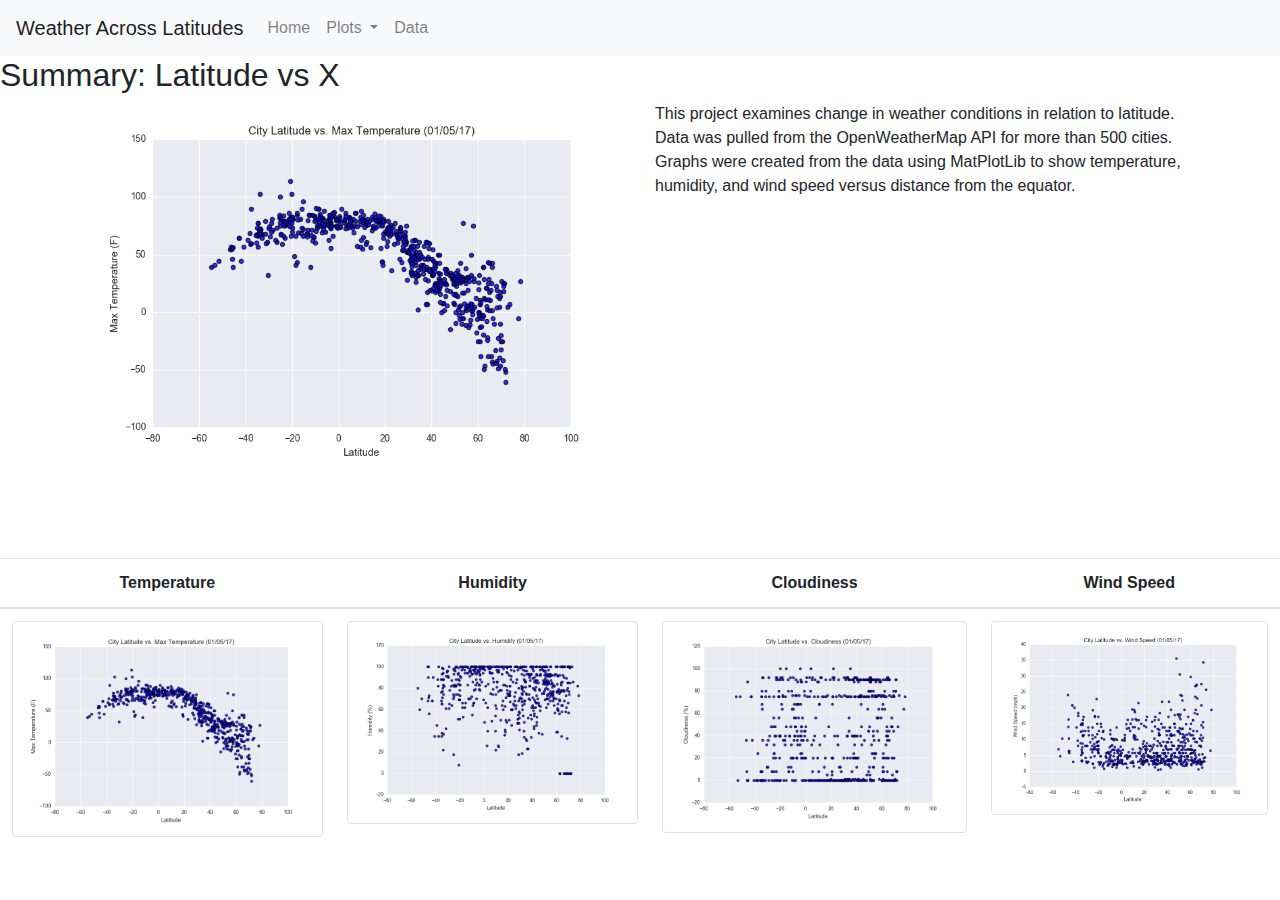
<file: index.html>
<!doctype html>
<html lang="en">
  <head>
    <!-- Required meta tags -->
    <meta charset="utf-8">
    <meta name="viewport" content="width=device-width, initial-scale=1, shrink-to-fit=no">

    
    <!-- Bootstrap CSS -->
    <link rel="stylesheet" href="https://stackpath.bootstrapcdn.com/bootstrap/4.3.1/css/bootstrap.min.css" integrity="sha384-ggOyR0iXCbMQv3Xipma34MD+dH/1fQ784/j6cY/iJTQUOhcWr7x9JvoRxT2MZw1T" crossorigin="anonymous">

    <title>Weather by Latitude</title>
  </head>



  <body>
    <nav class="navbar navbar-expand-lg navbar-light bg-light">
        <a class="navbar-brand" href="index.html">Weather Across Latitudes</a>
        <button class="navbar-toggler" type="button" data-toggle="collapse" data-target="#navbarNav" aria-controls="navbarNav" aria-expanded="false" aria-label="Toggle navigation">
          <span class="navbar-toggler-icon"></span>
        </button>
        <div class="collapse navbar-collapse" id="navbarNav">
          <ul class="navbar-nav">
            <li class="nav-item">
              <a class="nav-link" href="index.html">Home </a>
            </li>
            <li class="nav-item dropdown">
                <a class="nav-link dropdown-toggle" href="index.html" id="navbarDropdownMenuLink" data-toggle="dropdown" aria-haspopup="true" aria-expanded="false">
                  Plots
                </a>
                <div class="dropdown-menu" aria-labelledby="navbarDropdownMenuLink">
                  <a class="dropdown-item" href="temp.html">Temperature</a>
                  <a class="dropdown-item" href="cloudiness.html">Cloudiness</a>
                  <a class="dropdown-item" href="humidity.html">Humidity</a>
                  <a class="dropdown-item" href="wind.html">Wind Speed</a>
                  <div class="dropdown-divider"></div>
                  <a class="dropdown-item" href="comparisons.html">Comparisons</a>                
                </div>
            </li>
            
            <li class="nav-item">
              <a class="nav-link" href="data.html">Data </a>
            </li>
          </ul>
        </div>
    </nav>

    <h2>Summary: Latitude vs X</h2>

    <!-- Setting up the Container structure of the page -->
    <div class="container">
        <div class="row">
            <div class="col-md-6">
                <div class="box">
                    <figure class="figure">
                        <img src="Resources\assets\images\Fig1.png" class="figure-img img-fluid">
                    </figure>
                </div>
            </div>
            <div class="col-md-6">
                <div class="box">
                    <p>
                        This project examines change in weather conditions in relation to latitude.  Data was pulled from the OpenWeatherMap API for more than 500 cities.  Graphs were created from the data using MatPlotLib to show temperature, humidity, and wind speed versus distance from the equator.
                    </p>
                </div>
            </div>
        </div>
    </div>

    <!-- setting up mini pictures down at the bottom -->

    <div style="padding-top: 60px;">
        <table class="table">
            <thead>
                <tr style="text-align: center">
                    <th>Temperature</th>
                    <th>Humidity</th>
                    <th>Cloudiness</th>
                    <th>Wind Speed</th>
                </tr>                
            </thead>
            <tbody>
                <tr>
                    <td>
                      <a href="temp.html">
                        <img class="img-thumbnail" src="Resources/assets/images/Fig1.png" alt="Temperature vs Latitude">
                      </a>
                    </td>
                    <td>
                      <a href="humidity.html">
                        <img class="img-thumbnail" src="Resources/assets/images/Fig2.png" alt="Humidity vs Latitude">
                      </a>
                    </td>
                    <td>
                      <a href="cloudiness.html">
                        <img class="img-thumbnail" src="Resources/assets/images/Fig3.png" alt="Cloudiness vs Latitude">
                      </a>
                    </td>
                    <td>
                      <a href="wind.html">
                        <img class="img-thumbnail" src="Resources/assets/images/Fig4.png" alt="Wind Speed vs Latitude">
                      </a>
                    </td>
                </tr>
            </tbody>
        </table>
    </div>

    <!-- Optional JavaScript -->
    <!-- jQuery first, then Popper.js, then Bootstrap JS -->
    <script src="https://code.jquery.com/jquery-3.3.1.slim.min.js" integrity="sha384-q8i/X+965DzO0rT7abK41JStQIAqVgRVzpbzo5smXKp4YfRvH+8abtTE1Pi6jizo" crossorigin="anonymous"></script>
    <script src="https://cdnjs.cloudflare.com/ajax/libs/popper.js/1.14.7/umd/popper.min.js" integrity="sha384-UO2eT0CpHqdSJQ6hJty5KVphtPhzWj9WO1clHTMGa3JDZwrnQq4sF86dIHNDz0W1" crossorigin="anonymous"></script>
    <script src="https://stackpath.bootstrapcdn.com/bootstrap/4.3.1/js/bootstrap.min.js" integrity="sha384-JjSmVgyd0p3pXB1rRibZUAYoIIy6OrQ6VrjIEaFf/nJGzIxFDsf4x0xIM+B07jRM" crossorigin="anonymous"></script>
  </body>
</html>
</file>
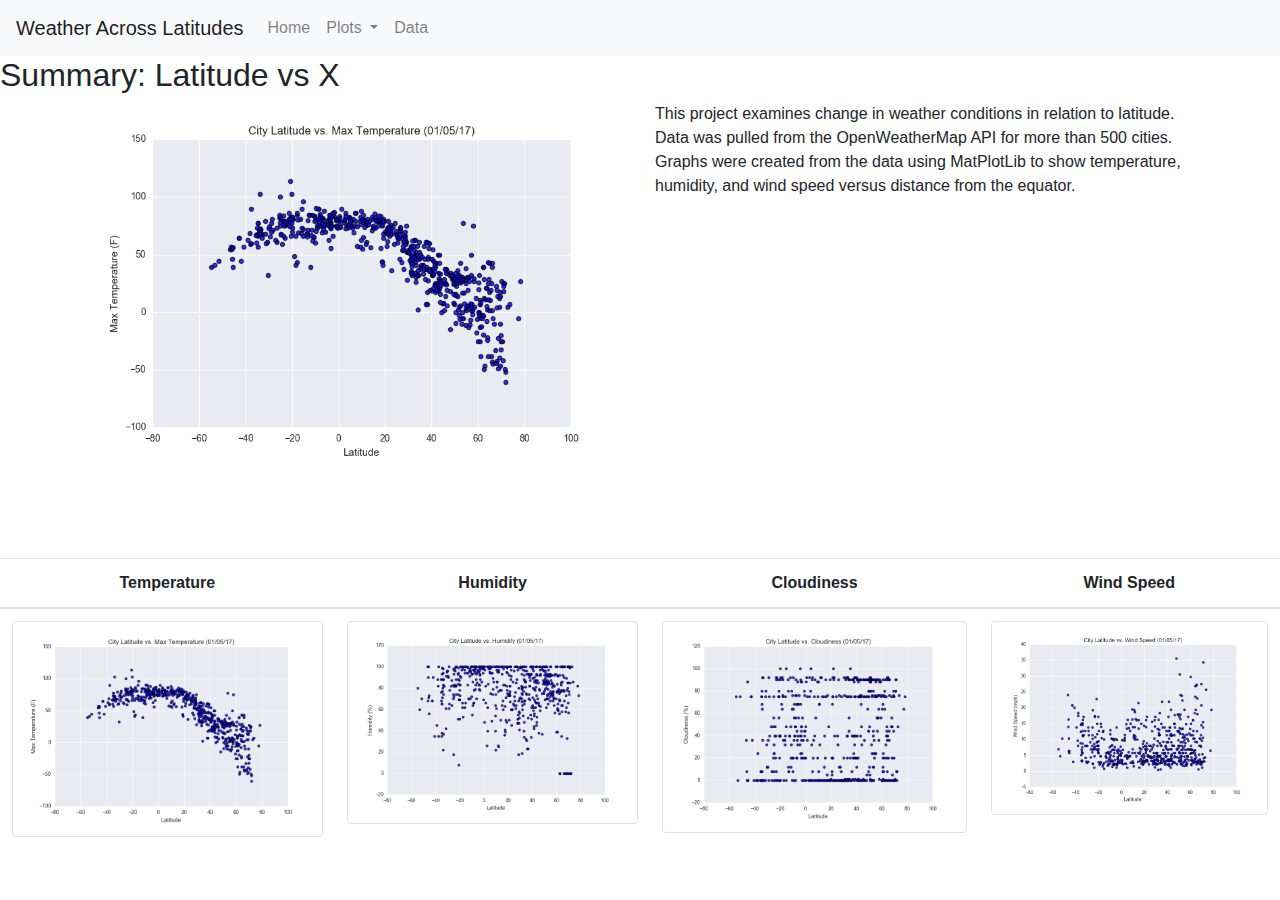
<file: Resources/HTML/index.html>
<!doctype html>
<html lang="en">
  <head>
    <!-- Required meta tags -->
    <meta charset="utf-8">
    <meta name="viewport" content="width=device-width, initial-scale=1, shrink-to-fit=no">

    
    <!-- Bootstrap CSS -->
    <link rel="stylesheet" href="https://stackpath.bootstrapcdn.com/bootstrap/4.3.1/css/bootstrap.min.css" integrity="sha384-ggOyR0iXCbMQv3Xipma34MD+dH/1fQ784/j6cY/iJTQUOhcWr7x9JvoRxT2MZw1T" crossorigin="anonymous">

    <title>Weather by Latitude</title>
  </head>



  <body>
    <nav class="navbar navbar-expand-lg navbar-light bg-light">
        <a class="navbar-brand" href="index.html">Weather Across Latitudes</a>
        <button class="navbar-toggler" type="button" data-toggle="collapse" data-target="#navbarNav" aria-controls="navbarNav" aria-expanded="false" aria-label="Toggle navigation">
          <span class="navbar-toggler-icon"></span>
        </button>
        <div class="collapse navbar-collapse" id="navbarNav">
          <ul class="navbar-nav">
            <li class="nav-item">
              <a class="nav-link" href="index.html">Home </a>
            </li>
            <li class="nav-item dropdown">
                <a class="nav-link dropdown-toggle" href="index.html" id="navbarDropdownMenuLink" data-toggle="dropdown" aria-haspopup="true" aria-expanded="false">
                  Plots
                </a>
                <div class="dropdown-menu" aria-labelledby="navbarDropdownMenuLink">
                  <a class="dropdown-item" href="temp.html">Temperature</a>
                  <a class="dropdown-item" href="cloudiness.html">Cloudiness</a>
                  <a class="dropdown-item" href="humidity.html">Humidity</a>
                  <a class="dropdown-item" href="wind.html">Wind Speed</a>
                  <div class="dropdown-divider"></div>
                  <a class="dropdown-item" href="comparisons.html">Comparisons</a>                
                </div>
            </li>
            
            <li class="nav-item">
              <a class="nav-link" href="data.html">Data </a>
            </li>
          </ul>
        </div>
    </nav>

    <h2>Summary: Latitude vs X</h2>

    <!-- Setting up the Container structure of the page -->
    <div class="container">
        <div class="row">
            <div class="col-md-6">
                <div class="box">
                    <figure class="figure">
                        <img src="..\assets\images\Fig1.png" class="figure-img img-fluid">
                    </figure>
                </div>
            </div>
            <div class="col-md-6">
                <div class="box">
                    <p>
                        This project examines change in weather conditions in relation to latitude.  Data was pulled from the OpenWeatherMap API for more than 500 cities.  Graphs were created from the data using MatPlotLib to show temperature, humidity, and wind speed versus distance from the equator.
                    </p>
                </div>
            </div>
        </div>
    </div>

    <!-- setting up mini pictures down at the bottom -->

    <div style="padding-top: 60px;">
        <table class="table">
            <thead>
                <tr style="text-align: center">
                    <th>Temperature</th>
                    <th>Humidity</th>
                    <th>Cloudiness</th>
                    <th>Wind Speed</th>
                </tr>                
            </thead>
            <tbody>
                <tr>
                    <td>
                      <a href="temp.html">
                        <img class="img-thumbnail" src="../assets/images/Fig1.png" alt="Temperature vs Latitude">
                      </a>
                    </td>
                    <td>
                      <a href="humidity.html">
                        <img class="img-thumbnail" src="../assets/images/Fig2.png" alt="Humidity vs Latitude">
                      </a>
                    </td>
                    <td>
                      <a href="cloudiness.html">
                        <img class="img-thumbnail" src="../assets/images/Fig3.png" alt="Cloudiness vs Latitude">
                      </a>
                    </td>
                    <td>
                      <a href="wind.html">
                        <img class="img-thumbnail" src="../assets/images/Fig4.png" alt="Wind Speed vs Latitude">
                      </a>
                    </td>
                </tr>
            </tbody>
        </table>
    </div>

    <!-- Optional JavaScript -->
    <!-- jQuery first, then Popper.js, then Bootstrap JS -->
    <script src="https://code.jquery.com/jquery-3.3.1.slim.min.js" integrity="sha384-q8i/X+965DzO0rT7abK41JStQIAqVgRVzpbzo5smXKp4YfRvH+8abtTE1Pi6jizo" crossorigin="anonymous"></script>
    <script src="https://cdnjs.cloudflare.com/ajax/libs/popper.js/1.14.7/umd/popper.min.js" integrity="sha384-UO2eT0CpHqdSJQ6hJty5KVphtPhzWj9WO1clHTMGa3JDZwrnQq4sF86dIHNDz0W1" crossorigin="anonymous"></script>
    <script src="https://stackpath.bootstrapcdn.com/bootstrap/4.3.1/js/bootstrap.min.js" integrity="sha384-JjSmVgyd0p3pXB1rRibZUAYoIIy6OrQ6VrjIEaFf/nJGzIxFDsf4x0xIM+B07jRM" crossorigin="anonymous"></script>
  </body>
</html>
</file>
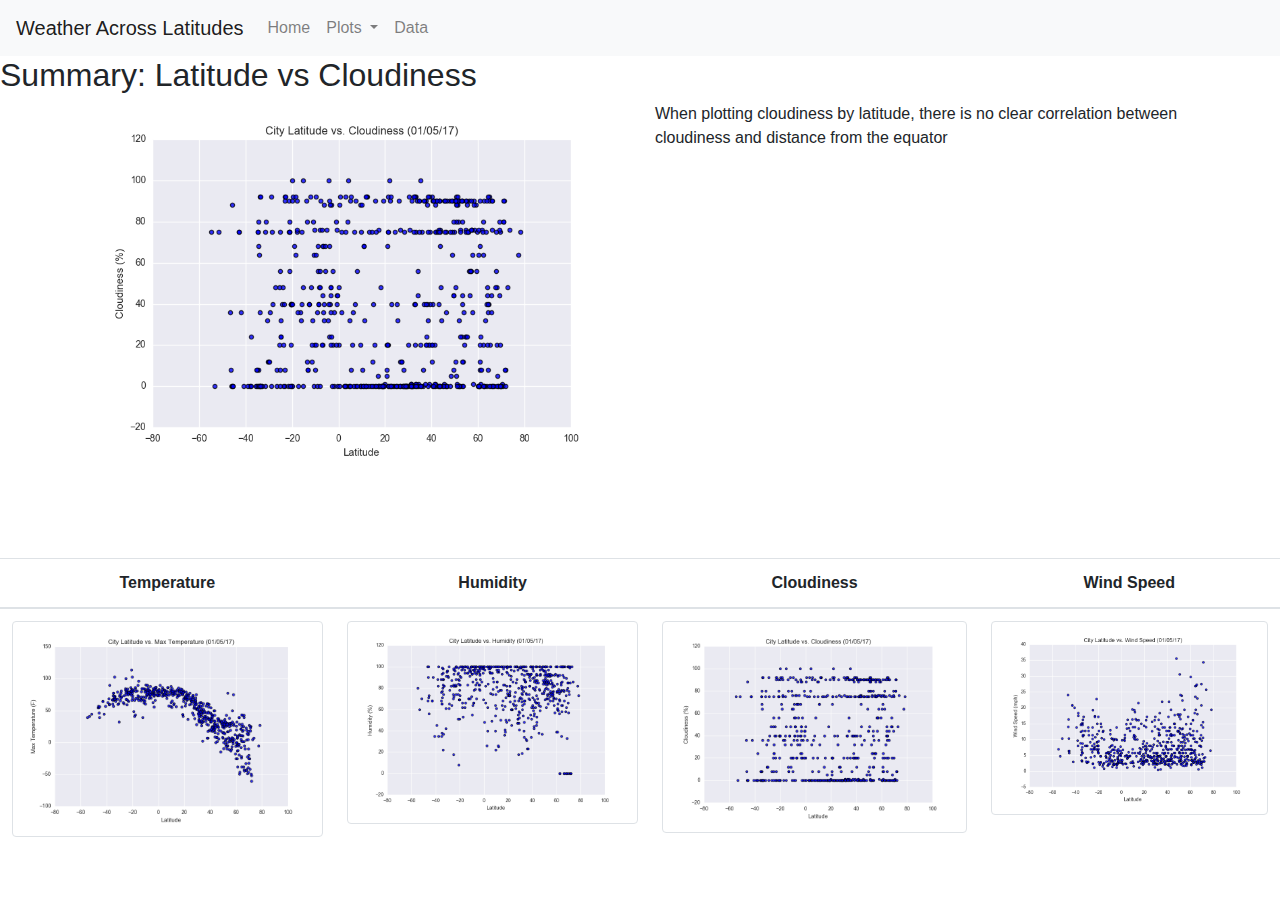
<file: cloudiness.html>
<!doctype html>
<html lang="en">
  <head>
    <!-- Required meta tags -->
    <meta charset="utf-8">
    <meta name="viewport" content="width=device-width, initial-scale=1, shrink-to-fit=no">

    
    <!-- Bootstrap CSS -->
    <link rel="stylesheet" href="https://stackpath.bootstrapcdn.com/bootstrap/4.3.1/css/bootstrap.min.css" integrity="sha384-ggOyR0iXCbMQv3Xipma34MD+dH/1fQ784/j6cY/iJTQUOhcWr7x9JvoRxT2MZw1T" crossorigin="anonymous">

    <title>Weather by Latitude</title>
  </head>



  <body>
    <nav class="navbar navbar-expand-lg navbar-light bg-light">
        <a class="navbar-brand" href="index.html">Weather Across Latitudes</a>
        <button class="navbar-toggler" type="button" data-toggle="collapse" data-target="#navbarNav" aria-controls="navbarNav" aria-expanded="false" aria-label="Toggle navigation">
          <span class="navbar-toggler-icon"></span>
        </button>
        <div class="collapse navbar-collapse" id="navbarNav">
          <ul class="navbar-nav">
            <li class="nav-item">
              <a class="nav-link" href="index.html">Home </a>
            </li>
            <li class="nav-item dropdown">
                <a class="nav-link dropdown-toggle" href="index.html" id="navbarDropdownMenuLink" data-toggle="dropdown" aria-haspopup="true" aria-expanded="false">
                  Plots
                </a>
                <div class="dropdown-menu" aria-labelledby="navbarDropdownMenuLink">
                  <a class="dropdown-item" href="temp.html">Temperature</a>
                  <a class="dropdown-item" href="cloudiness.html">Cloudiness</a>
                  <a class="dropdown-item" href="humidity.html">Humidity</a>
                  <a class="dropdown-item" href="wind.html">Wind Speed</a>
                  <div class="dropdown-divider"></div>
                  <a class="dropdown-item" href="comparisons.html">Comparisons</a>                
                </div>
            </li>
            
            <li class="nav-item">
              <a class="nav-link" href="data.html">Data </a>
            </li>
          </ul>
        </div>
    </nav>

    <h2>Summary: Latitude vs Cloudiness</h2>

    <!-- Setting up the Container structure of the page -->
    <div class="container">
        <div class="row">
            <div class="col-md-6">
                <div class="box">
                    <figure class="figure">
                        <img src="Resources\assets\images\Fig3.png" class="figure-img img-fluid">
                    </figure>
                </div>
            </div>
            <div class="col-md-6">
                <div class="box">
                    <p>
                        When plotting cloudiness by latitude, there is no clear correlation between cloudiness and distance from the equator
                    </p>
                </div>
            </div>
        </div>
    </div>

    <!-- setting up mini pictures down at the bottom -->

    <div style="padding-top: 60px;">
        <table class="table">
            <thead>
                <tr style="text-align: center">
                    <th>Temperature</th>
                    <th>Humidity</th>
                    <th>Cloudiness</th>
                    <th>Wind Speed</th>
                </tr>                
            </thead>
            <tbody>
                <tr>
                    <td>
                      <a href="temp.html">
                        <img class="img-thumbnail" src="Resources/assets/images/Fig1.png" alt="Temperature vs Latitude">
                      </a>
                    </td>
                    <td>
                      <a href="humidity.html">
                        <img class="img-thumbnail" src="Resources/assets/images/Fig2.png" alt="Humidity vs Latitude">
                      </a>
                    </td>
                    <td>
                      <a href="cloudiness.html">
                        <img class="img-thumbnail" src="Resources/assets/images/Fig3.png" alt="Cloudiness vs Latitude">
                      </a>
                    </td>
                    <td>
                      <a href="wind.html">
                        <img class="img-thumbnail" src="Resources/assets/images/Fig4.png" alt="Wind Speed vs Latitude">
                      </a>
                    </td>
                </tr>
            </tbody>
        </table>
    </div>

    <!-- Optional JavaScript -->
    <!-- jQuery first, then Popper.js, then Bootstrap JS -->
    <script src="https://code.jquery.com/jquery-3.3.1.slim.min.js" integrity="sha384-q8i/X+965DzO0rT7abK41JStQIAqVgRVzpbzo5smXKp4YfRvH+8abtTE1Pi6jizo" crossorigin="anonymous"></script>
    <script src="https://cdnjs.cloudflare.com/ajax/libs/popper.js/1.14.7/umd/popper.min.js" integrity="sha384-UO2eT0CpHqdSJQ6hJty5KVphtPhzWj9WO1clHTMGa3JDZwrnQq4sF86dIHNDz0W1" crossorigin="anonymous"></script>
    <script src="https://stackpath.bootstrapcdn.com/bootstrap/4.3.1/js/bootstrap.min.js" integrity="sha384-JjSmVgyd0p3pXB1rRibZUAYoIIy6OrQ6VrjIEaFf/nJGzIxFDsf4x0xIM+B07jRM" crossorigin="anonymous"></script>
  </body>
</html>
</file>
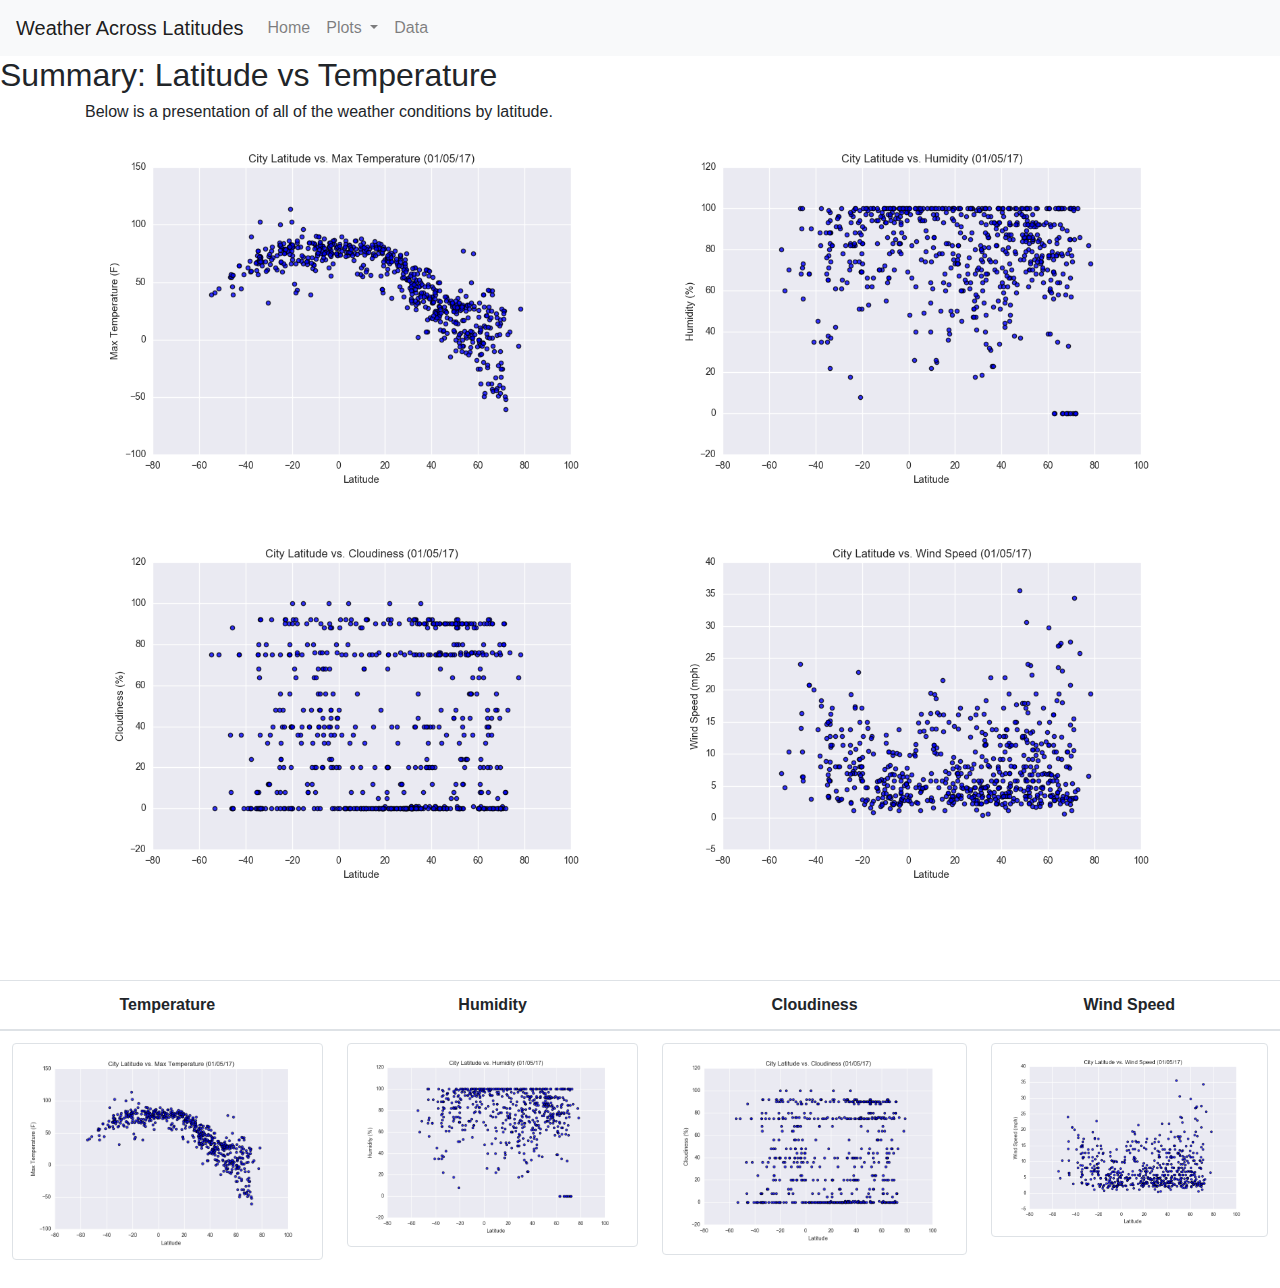
<file: comparisons.html>
<!doctype html>
<html lang="en">
  <head>
    <!-- Required meta tags -->
    <meta charset="utf-8">
    <meta name="viewport" content="width=device-width, initial-scale=1, shrink-to-fit=no">

    
    <!-- Bootstrap CSS -->
    <link rel="stylesheet" href="https://stackpath.bootstrapcdn.com/bootstrap/4.3.1/css/bootstrap.min.css" integrity="sha384-ggOyR0iXCbMQv3Xipma34MD+dH/1fQ784/j6cY/iJTQUOhcWr7x9JvoRxT2MZw1T" crossorigin="anonymous">

    <title>Weather by Latitude</title>
  </head>



  <body>
    <nav class="navbar navbar-expand-lg navbar-light bg-light">
        <a class="navbar-brand" href="index.html">Weather Across Latitudes</a>
        <button class="navbar-toggler" type="button" data-toggle="collapse" data-target="#navbarNav" aria-controls="navbarNav" aria-expanded="false" aria-label="Toggle navigation">
          <span class="navbar-toggler-icon"></span>
        </button>
        <div class="collapse navbar-collapse" id="navbarNav">
          <ul class="navbar-nav">
            <li class="nav-item">
              <a class="nav-link" href="index.html">Home </a>
            </li>
            <li class="nav-item dropdown">
                <a class="nav-link dropdown-toggle" href="index.html" id="navbarDropdownMenuLink" data-toggle="dropdown" aria-haspopup="true" aria-expanded="false">
                  Plots
                </a>
                <div class="dropdown-menu" aria-labelledby="navbarDropdownMenuLink">
                  <a class="dropdown-item" href="temp.html">Temperature</a>
                  <a class="dropdown-item" href="cloudiness.html">Cloudiness</a>
                  <a class="dropdown-item" href="humidity.html">Humidity</a>
                  <a class="dropdown-item" href="wind.html">Wind Speed</a>
                  <div class="dropdown-divider"></div>
                  <a class="dropdown-item" href="comparisons.html">Comparisons</a>                
                </div>
            </li>
            
            <li class="nav-item">
              <a class="nav-link" href="data.html">Data </a>
            </li>
          </ul>
        </div>
    </nav>

    <h2>Summary: Latitude vs Temperature</h2>

    <!-- Setting up the Container structure of the page -->
    <div class="container">
        <div class="row">
            <div class="col-md-12">
                <h6>
                    Below is a presentation of all of the weather conditions by latitude.
                </h6>
            </div>
        </div>
        <div class="row">
            <div class="col-md-6">
                <div class="box">
                    <figure class="figure">
                        <img src="Resources\assets\images\Fig1.png" class="figure-img img-fluid">
                    </figure>
                </div>
            </div>
            <div class="col-md-6">
                <div class="box">
                    <figure class="figure">
                        <img src="Resources\assets\images\Fig2.png" class="figure-img img-fluid">
                    </figure>
                </div>
            </div>
        </div>
        <div class="row">
            <div class="col-md-6">
                <div class="box">
                    <figure class="figure">
                        <img src="Resources\assets\images\Fig3.png" class="figure-img img-fluid">
                    </figure>
                </div>
            </div>
            <div class="col-md-6">
                <div class="box">
                    <figure class="figure">
                        <img src="Resources\assets\images\Fig4.png" class="figure-img img-fluid">
                    </figure>
                </div>
            </div>
        </div>
    </div>

    <!-- setting up mini pictures down at the bottom -->

    <div style="padding-top: 60px;">
        <table class="table">
            <thead>
                <tr style="text-align: center">
                    <th>Temperature</th>
                    <th>Humidity</th>
                    <th>Cloudiness</th>
                    <th>Wind Speed</th>
                </tr>                
            </thead>
            <tbody>
                <tr>
                    <td>
                      <a href="temp.html">
                        <img class="img-thumbnail" src="Resources/assets/images/Fig1.png" alt="Temperature vs Latitude">
                      </a>
                    </td>
                    <td>
                      <a href="humidity.html">
                        <img class="img-thumbnail" src="Resources/assets/images/Fig2.png" alt="Humidity vs Latitude">
                      </a>
                    </td>
                    <td>
                      <a href="cloudiness.html">
                        <img class="img-thumbnail" src="Resources/assets/images/Fig3.png" alt="Cloudiness vs Latitude">
                      </a>
                    </td>
                    <td>
                      <a href="wind.html">
                        <img class="img-thumbnail" src="Resources/assets/images/Fig4.png" alt="Wind Speed vs Latitude">
                      </a>
                    </td>
                </tr>
            </tbody>
        </table>
    </div>

    <!-- Optional JavaScript -->
    <!-- jQuery first, then Popper.js, then Bootstrap JS -->
    <script src="https://code.jquery.com/jquery-3.3.1.slim.min.js" integrity="sha384-q8i/X+965DzO0rT7abK41JStQIAqVgRVzpbzo5smXKp4YfRvH+8abtTE1Pi6jizo" crossorigin="anonymous"></script>
    <script src="https://cdnjs.cloudflare.com/ajax/libs/popper.js/1.14.7/umd/popper.min.js" integrity="sha384-UO2eT0CpHqdSJQ6hJty5KVphtPhzWj9WO1clHTMGa3JDZwrnQq4sF86dIHNDz0W1" crossorigin="anonymous"></script>
    <script src="https://stackpath.bootstrapcdn.com/bootstrap/4.3.1/js/bootstrap.min.js" integrity="sha384-JjSmVgyd0p3pXB1rRibZUAYoIIy6OrQ6VrjIEaFf/nJGzIxFDsf4x0xIM+B07jRM" crossorigin="anonymous"></script>
  </body>
</html>
</file>
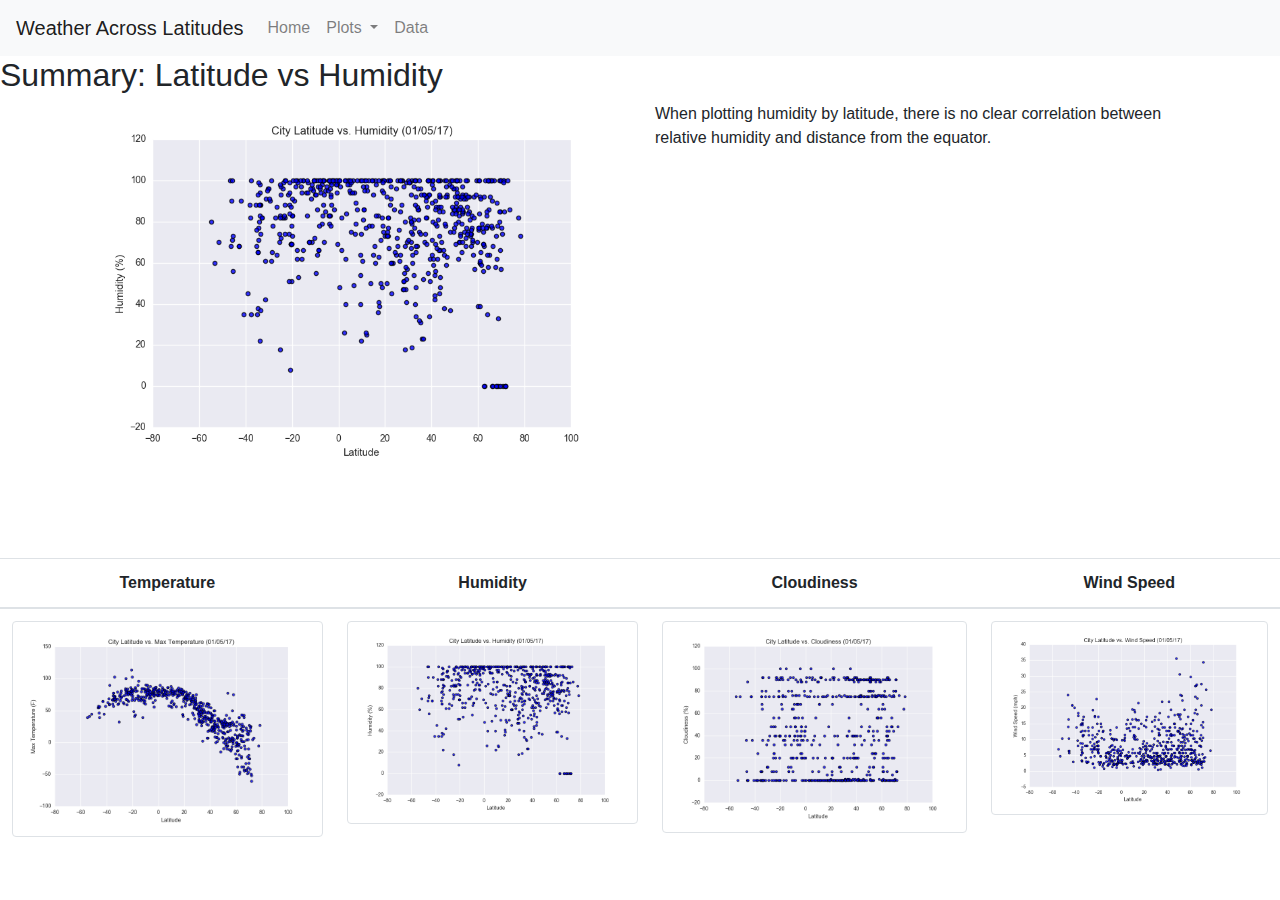
<file: humidity.html>
<!doctype html>
<html lang="en">
  <head>
    <!-- Required meta tags -->
    <meta charset="utf-8">
    <meta name="viewport" content="width=device-width, initial-scale=1, shrink-to-fit=no">

    
    <!-- Bootstrap CSS -->
    <link rel="stylesheet" href="https://stackpath.bootstrapcdn.com/bootstrap/4.3.1/css/bootstrap.min.css" integrity="sha384-ggOyR0iXCbMQv3Xipma34MD+dH/1fQ784/j6cY/iJTQUOhcWr7x9JvoRxT2MZw1T" crossorigin="anonymous">

    <title>Weather by Latitude</title>
  </head>



  <body>
    <nav class="navbar navbar-expand-lg navbar-light bg-light">
        <a class="navbar-brand" href="index.html">Weather Across Latitudes</a>
        <button class="navbar-toggler" type="button" data-toggle="collapse" data-target="#navbarNav" aria-controls="navbarNav" aria-expanded="false" aria-label="Toggle navigation">
          <span class="navbar-toggler-icon"></span>
        </button>
        <div class="collapse navbar-collapse" id="navbarNav">
          <ul class="navbar-nav">
            <li class="nav-item">
              <a class="nav-link" href="index.html">Home </a>
            </li>
            <li class="nav-item dropdown">
                <a class="nav-link dropdown-toggle" href="index.html" id="navbarDropdownMenuLink" data-toggle="dropdown" aria-haspopup="true" aria-expanded="false">
                  Plots
                </a>
                <div class="dropdown-menu" aria-labelledby="navbarDropdownMenuLink">
                  <a class="dropdown-item" href="temp.html">Temperature</a>
                  <a class="dropdown-item" href="cloudiness.html">Cloudiness</a>
                  <a class="dropdown-item" href="humidity.html">Humidity</a>
                  <a class="dropdown-item" href="wind.html">Wind Speed</a>
                  <div class="dropdown-divider"></div>
                  <a class="dropdown-item" href="comparisons.html">Comparisons</a>                
                </div>
            </li>
            
            <li class="nav-item">
              <a class="nav-link" href="data.html">Data </a>
            </li>
          </ul>
        </div>
    </nav>

    <h2>Summary: Latitude vs Humidity</h2>

    <!-- Setting up the Container structure of the page -->
    <div class="container">
        <div class="row">
            <div class="col-md-6">
                <div class="box">
                    <figure class="figure">
                        <img src="Resources\assets\images\Fig2.png" class="figure-img img-fluid">
                    </figure>
                </div>
            </div>
            <div class="col-md-6">
                <div class="box">
                    <p>
                        When plotting humidity by latitude, there is no clear correlation between relative humidity and distance from the equator.
                    </p>
                </div>
            </div>
        </div>
    </div>

    <!-- setting up mini pictures down at the bottom -->

    <div style="padding-top: 60px;">
        <table class="table">
            <thead>
                <tr style="text-align: center">
                    <th>Temperature</th>
                    <th>Humidity</th>
                    <th>Cloudiness</th>
                    <th>Wind Speed</th>
                </tr>                
            </thead>
            <tbody>
                <tr>
                    <td>
                      <a href="temp.html">
                        <img class="img-thumbnail" src="Resources/assets/images/Fig1.png" alt="Temperature vs Latitude">
                      </a>
                    </td>
                    <td>
                      <a href="humidity.html">
                        <img class="img-thumbnail" src="Resources/assets/images/Fig2.png" alt="Humidity vs Latitude">
                      </a>
                    </td>
                    <td>
                      <a href="cloudiness.html">
                        <img class="img-thumbnail" src="Resources/assets/images/Fig3.png" alt="Cloudiness vs Latitude">
                      </a>
                    </td>
                    <td>
                      <a href="wind.html">
                        <img class="img-thumbnail" src="Resources/assets/images/Fig4.png" alt="Wind Speed vs Latitude">
                      </a>
                    </td>
                </tr>
            </tbody>
        </table>
    </div>

    <!-- Optional JavaScript -->
    <!-- jQuery first, then Popper.js, then Bootstrap JS -->
    <script src="https://code.jquery.com/jquery-3.3.1.slim.min.js" integrity="sha384-q8i/X+965DzO0rT7abK41JStQIAqVgRVzpbzo5smXKp4YfRvH+8abtTE1Pi6jizo" crossorigin="anonymous"></script>
    <script src="https://cdnjs.cloudflare.com/ajax/libs/popper.js/1.14.7/umd/popper.min.js" integrity="sha384-UO2eT0CpHqdSJQ6hJty5KVphtPhzWj9WO1clHTMGa3JDZwrnQq4sF86dIHNDz0W1" crossorigin="anonymous"></script>
    <script src="https://stackpath.bootstrapcdn.com/bootstrap/4.3.1/js/bootstrap.min.js" integrity="sha384-JjSmVgyd0p3pXB1rRibZUAYoIIy6OrQ6VrjIEaFf/nJGzIxFDsf4x0xIM+B07jRM" crossorigin="anonymous"></script>
  </body>
</html>
</file>
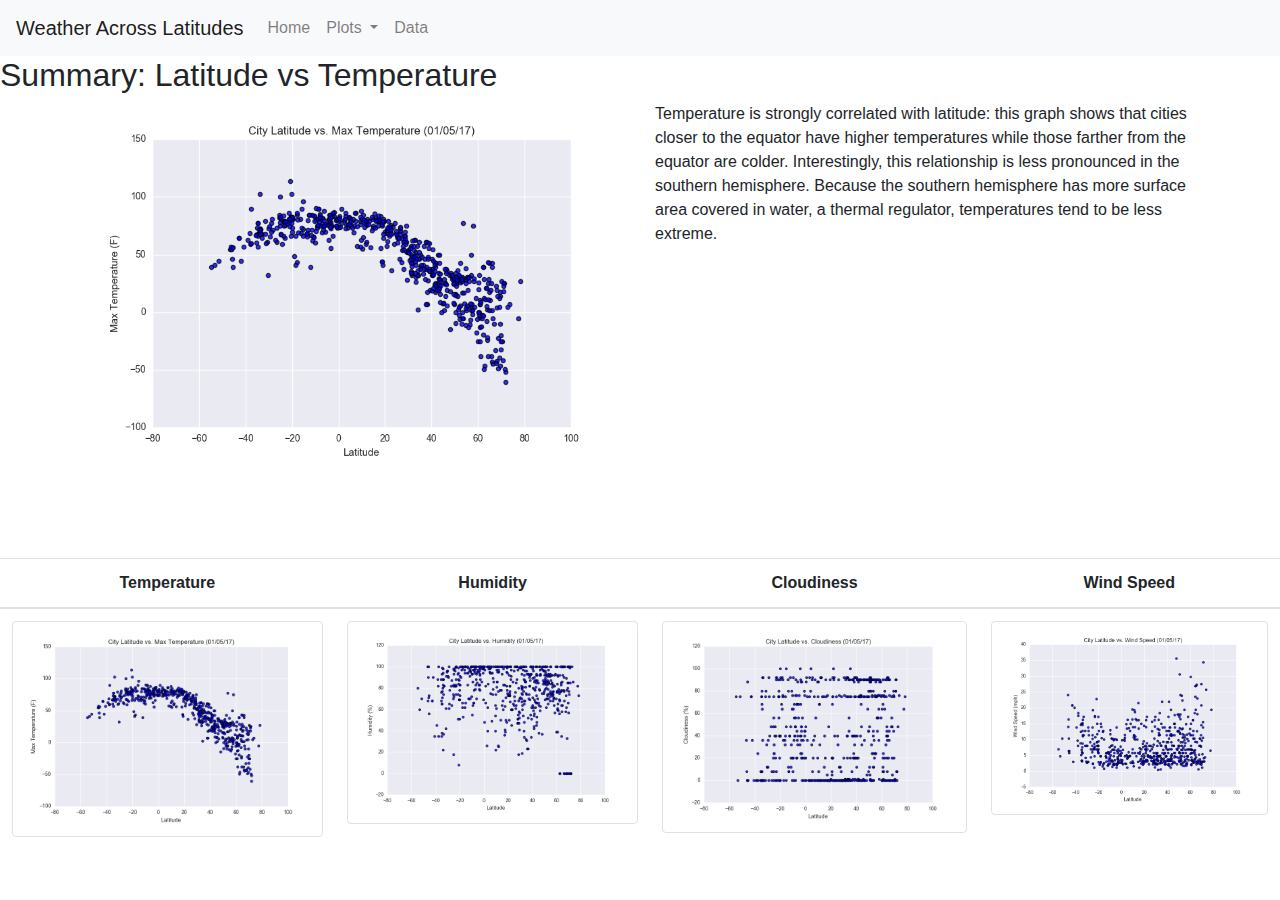
<file: temp.html>
<!doctype html>
<html lang="en">
  <head>
    <!-- Required meta tags -->
    <meta charset="utf-8">
    <meta name="viewport" content="width=device-width, initial-scale=1, shrink-to-fit=no">

    
    <!-- Bootstrap CSS -->
    <link rel="stylesheet" href="https://stackpath.bootstrapcdn.com/bootstrap/4.3.1/css/bootstrap.min.css" integrity="sha384-ggOyR0iXCbMQv3Xipma34MD+dH/1fQ784/j6cY/iJTQUOhcWr7x9JvoRxT2MZw1T" crossorigin="anonymous">

    <title>Weather by Latitude</title>
  </head>



  <body>
    <nav class="navbar navbar-expand-lg navbar-light bg-light">
        <a class="navbar-brand" href="index.html">Weather Across Latitudes</a>
        <button class="navbar-toggler" type="button" data-toggle="collapse" data-target="#navbarNav" aria-controls="navbarNav" aria-expanded="false" aria-label="Toggle navigation">
          <span class="navbar-toggler-icon"></span>
        </button>
        <div class="collapse navbar-collapse" id="navbarNav">
          <ul class="navbar-nav">
            <li class="nav-item">
              <a class="nav-link" href="index.html">Home </a>
            </li>
            <li class="nav-item dropdown">
                <a class="nav-link dropdown-toggle" href="index.html" id="navbarDropdownMenuLink" data-toggle="dropdown" aria-haspopup="true" aria-expanded="false">
                  Plots
                </a>
                <div class="dropdown-menu" aria-labelledby="navbarDropdownMenuLink">
                  <a class="dropdown-item" href="temp.html">Temperature</a>
                  <a class="dropdown-item" href="cloudiness.html">Cloudiness</a>
                  <a class="dropdown-item" href="humidity.html">Humidity</a>
                  <a class="dropdown-item" href="wind.html">Wind Speed</a>
                  <div class="dropdown-divider"></div>
                  <a class="dropdown-item" href="comparisons.html">Comparisons</a>                
                </div>
            </li>
            
            <li class="nav-item">
              <a class="nav-link" href="data.html">Data </a>
            </li>
          </ul>
        </div>
    </nav>

    <h2>Summary: Latitude vs Temperature</h2>

    <!-- Setting up the Container structure of the page -->
    <div class="container">
        <div class="row">
            <div class="col-md-6">
                <div class="box">
                    <figure class="figure">
                        <img src="Resources\assets\images\Fig1.png" class="figure-img img-fluid">
                    </figure>
                </div>
            </div>
            <div class="col-md-6">
                <div class="box">
                    <p>
                        Temperature is strongly correlated with latitude: this graph shows that cities closer to the equator have higher temperatures while those farther from the equator are colder. Interestingly, this relationship is less pronounced in the southern hemisphere. Because the southern hemisphere has more surface area covered in water, a thermal regulator, temperatures tend to be less extreme.
                    </p>
                </div>
            </div>
        </div>
    </div>

    <!-- setting up mini pictures down at the bottom -->

    <div style="padding-top: 60px;">
        <table class="table">
            <thead>
                <tr style="text-align: center">
                    <th>Temperature</th>
                    <th>Humidity</th>
                    <th>Cloudiness</th>
                    <th>Wind Speed</th>
                </tr>                
            </thead>
            <tbody>
                <tr>
                    <td>
                      <a href="temp.html">
                        <img class="img-thumbnail" src="Resources/assets/images/Fig1.png" alt="Temperature vs Latitude">
                      </a>
                    </td>
                    <td>
                      <a href="humidity.html">
                        <img class="img-thumbnail" src="Resources/assets/images/Fig2.png" alt="Humidity vs Latitude">
                      </a>
                    </td>
                    <td>
                      <a href="cloudiness.html">
                        <img class="img-thumbnail" src="Resources/assets/images/Fig3.png" alt="Cloudiness vs Latitude">
                      </a>
                    </td>
                    <td>
                      <a href="wind.html">
                        <img class="img-thumbnail" src="Resources/assets/images/Fig4.png" alt="Wind Speed vs Latitude">
                      </a>
                    </td>
                </tr>
            </tbody>
        </table>
    </div>

    <!-- Optional JavaScript -->
    <!-- jQuery first, then Popper.js, then Bootstrap JS -->
    <script src="https://code.jquery.com/jquery-3.3.1.slim.min.js" integrity="sha384-q8i/X+965DzO0rT7abK41JStQIAqVgRVzpbzo5smXKp4YfRvH+8abtTE1Pi6jizo" crossorigin="anonymous"></script>
    <script src="https://cdnjs.cloudflare.com/ajax/libs/popper.js/1.14.7/umd/popper.min.js" integrity="sha384-UO2eT0CpHqdSJQ6hJty5KVphtPhzWj9WO1clHTMGa3JDZwrnQq4sF86dIHNDz0W1" crossorigin="anonymous"></script>
    <script src="https://stackpath.bootstrapcdn.com/bootstrap/4.3.1/js/bootstrap.min.js" integrity="sha384-JjSmVgyd0p3pXB1rRibZUAYoIIy6OrQ6VrjIEaFf/nJGzIxFDsf4x0xIM+B07jRM" crossorigin="anonymous"></script>
  </body>
</html>
</file>
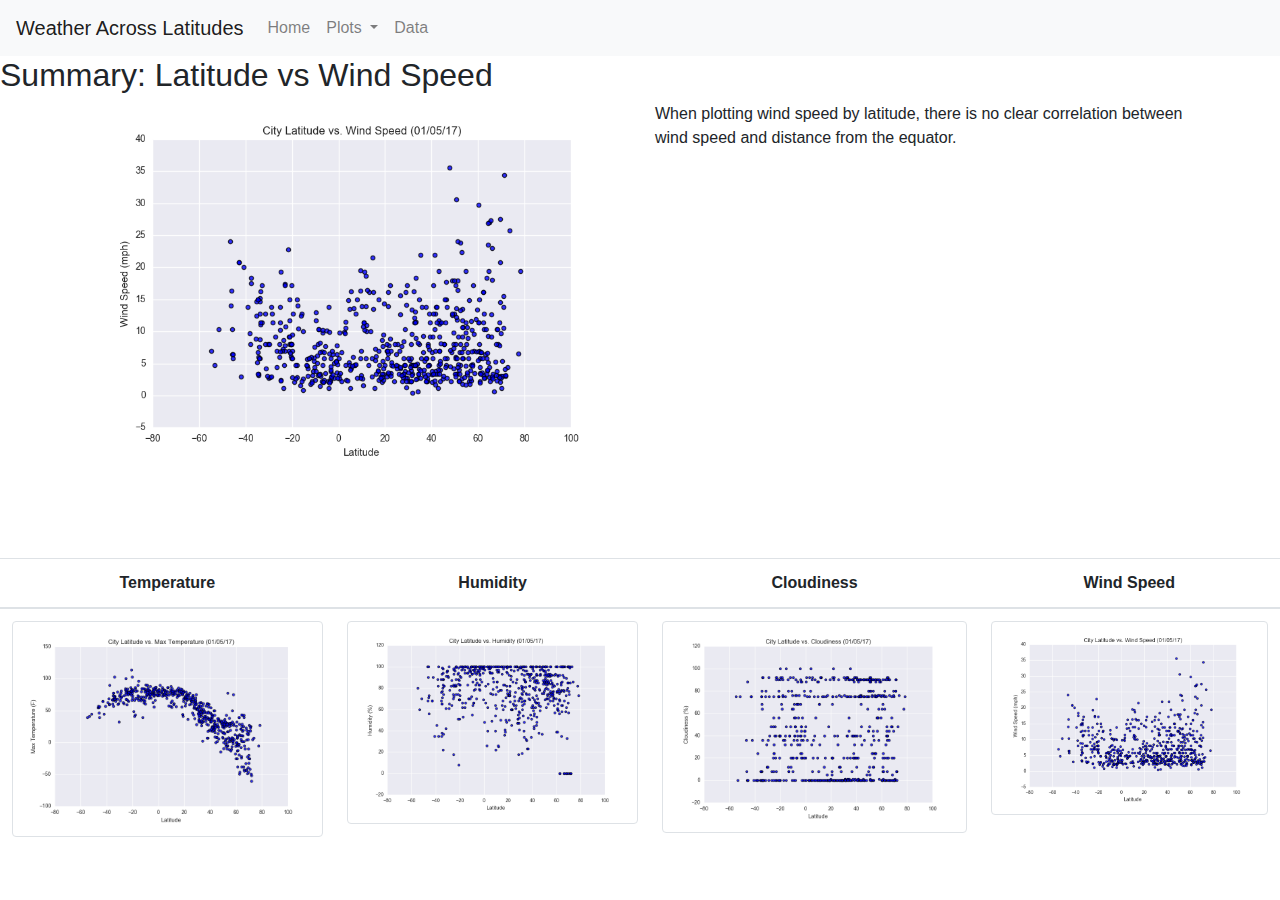
<file: wind.html>
<!doctype html>
<html lang="en">
  <head>
    <!-- Required meta tags -->
    <meta charset="utf-8">
    <meta name="viewport" content="width=device-width, initial-scale=1, shrink-to-fit=no">

    
    <!-- Bootstrap CSS -->
    <link rel="stylesheet" href="https://stackpath.bootstrapcdn.com/bootstrap/4.3.1/css/bootstrap.min.css" integrity="sha384-ggOyR0iXCbMQv3Xipma34MD+dH/1fQ784/j6cY/iJTQUOhcWr7x9JvoRxT2MZw1T" crossorigin="anonymous">

    <title>Weather by Latitude</title>
  </head>



  <body>
    <nav class="navbar navbar-expand-lg navbar-light bg-light">
        <a class="navbar-brand" href="index.html">Weather Across Latitudes</a>
        <button class="navbar-toggler" type="button" data-toggle="collapse" data-target="#navbarNav" aria-controls="navbarNav" aria-expanded="false" aria-label="Toggle navigation">
          <span class="navbar-toggler-icon"></span>
        </button>
        <div class="collapse navbar-collapse" id="navbarNav">
          <ul class="navbar-nav">
            <li class="nav-item">
              <a class="nav-link" href="index.html">Home </a>
            </li>
            <li class="nav-item dropdown">
                <a class="nav-link dropdown-toggle" href="index.html" id="navbarDropdownMenuLink" data-toggle="dropdown" aria-haspopup="true" aria-expanded="false">
                  Plots
                </a>
                <div class="dropdown-menu" aria-labelledby="navbarDropdownMenuLink">
                  <a class="dropdown-item" href="temp.html">Temperature</a>
                  <a class="dropdown-item" href="cloudiness.html">Cloudiness</a>
                  <a class="dropdown-item" href="humidity.html">Humidity</a>
                  <a class="dropdown-item" href="wind.html">Wind Speed</a>
                  <div class="dropdown-divider"></div>
                  <a class="dropdown-item" href="comparisons.html">Comparisons</a>                
                </div>
            </li>
            
            <li class="nav-item">
              <a class="nav-link" href="data.html">Data </a>
            </li>
          </ul>
        </div>
    </nav>

    <h2>Summary: Latitude vs Wind Speed</h2>

    <!-- Setting up the Container structure of the page -->
    <div class="container">
        <div class="row">
            <div class="col-md-6">
                <div class="box">
                    <figure class="figure">
                        <img src="Resources\assets\images\Fig4.png" class="figure-img img-fluid">
                    </figure>
                </div>
            </div>
            <div class="col-md-6">
                <div class="box">
                    <p>
                        When plotting wind speed by latitude, there is no clear correlation between wind speed and distance from the equator.
                    </p>
                </div>
            </div>
        </div>
    </div>

    <!-- setting up mini pictures down at the bottom -->

    <div style="padding-top: 60px;">
        <table class="table">
            <thead>
                <tr style="text-align: center">
                    <th>Temperature</th>
                    <th>Humidity</th>
                    <th>Cloudiness</th>
                    <th>Wind Speed</th>
                </tr>                
            </thead>
            <tbody>
                <tr>
                    <td>
                      <a href="temp.html">
                        <img class="img-thumbnail" src="Resources/assets/images/Fig1.png" alt="Temperature vs Latitude">
                      </a>
                    </td>
                    <td>
                      <a href="humidity.html">
                        <img class="img-thumbnail" src="Resources/assets/images/Fig2.png" alt="Humidity vs Latitude">
                      </a>
                    </td>
                    <td>
                      <a href="cloudiness.html">
                        <img class="img-thumbnail" src="Resources/assets/images/Fig3.png" alt="Cloudiness vs Latitude">
                      </a>
                    </td>
                    <td>
                      <a href="wind.html">
                        <img class="img-thumbnail" src="Resources/assets/images/Fig4.png" alt="Wind Speed vs Latitude">
                      </a>
                    </td>
                </tr>
            </tbody>
        </table>
    </div>

    <!-- Optional JavaScript -->
    <!-- jQuery first, then Popper.js, then Bootstrap JS -->
    <script src="https://code.jquery.com/jquery-3.3.1.slim.min.js" integrity="sha384-q8i/X+965DzO0rT7abK41JStQIAqVgRVzpbzo5smXKp4YfRvH+8abtTE1Pi6jizo" crossorigin="anonymous"></script>
    <script src="https://cdnjs.cloudflare.com/ajax/libs/popper.js/1.14.7/umd/popper.min.js" integrity="sha384-UO2eT0CpHqdSJQ6hJty5KVphtPhzWj9WO1clHTMGa3JDZwrnQq4sF86dIHNDz0W1" crossorigin="anonymous"></script>
    <script src="https://stackpath.bootstrapcdn.com/bootstrap/4.3.1/js/bootstrap.min.js" integrity="sha384-JjSmVgyd0p3pXB1rRibZUAYoIIy6OrQ6VrjIEaFf/nJGzIxFDsf4x0xIM+B07jRM" crossorigin="anonymous"></script>
  </body>
</html>
</file>
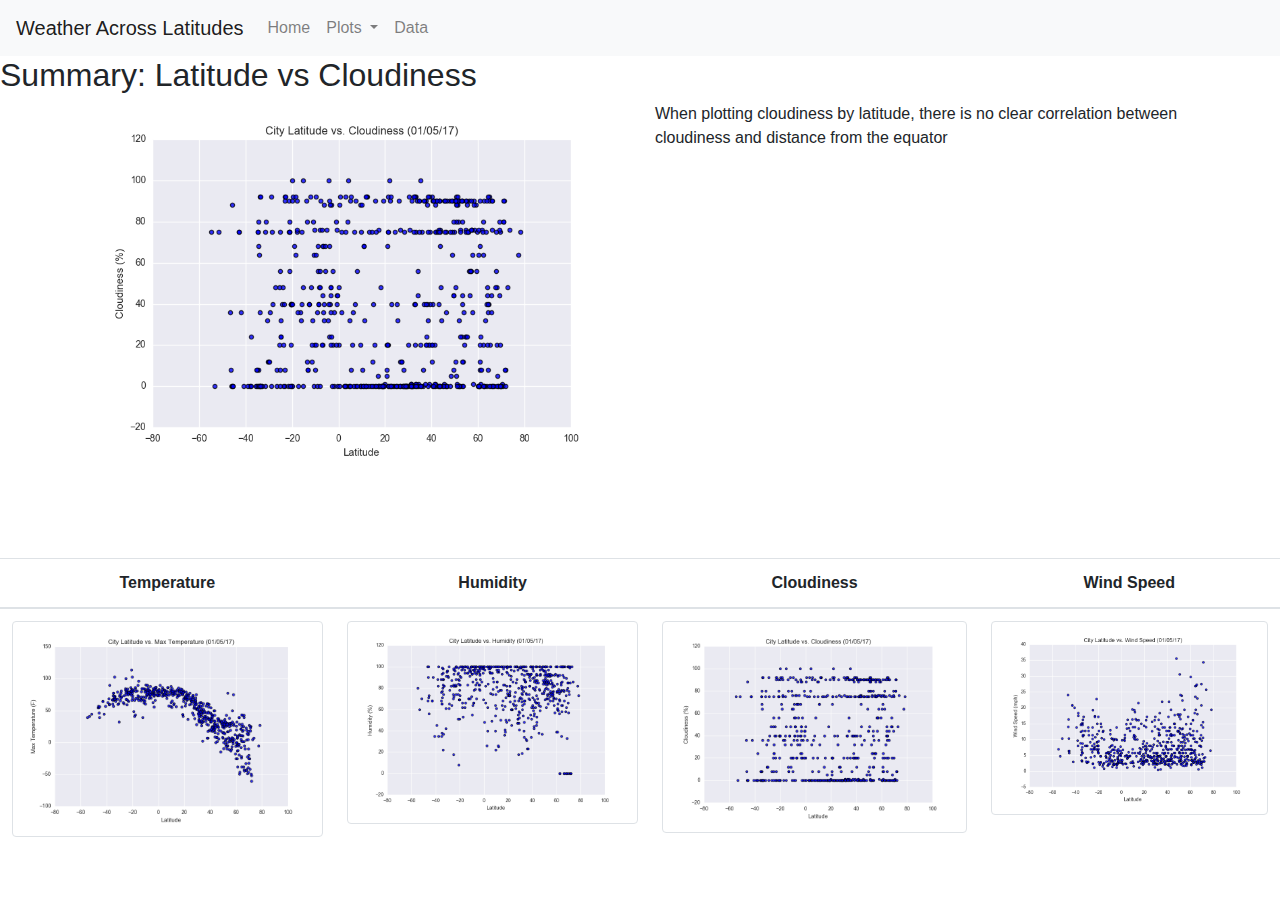
<file: Resources/HTML/cloudiness.html>
<!doctype html>
<html lang="en">
  <head>
    <!-- Required meta tags -->
    <meta charset="utf-8">
    <meta name="viewport" content="width=device-width, initial-scale=1, shrink-to-fit=no">

    
    <!-- Bootstrap CSS -->
    <link rel="stylesheet" href="https://stackpath.bootstrapcdn.com/bootstrap/4.3.1/css/bootstrap.min.css" integrity="sha384-ggOyR0iXCbMQv3Xipma34MD+dH/1fQ784/j6cY/iJTQUOhcWr7x9JvoRxT2MZw1T" crossorigin="anonymous">

    <title>Weather by Latitude</title>
  </head>



  <body>
    <nav class="navbar navbar-expand-lg navbar-light bg-light">
        <a class="navbar-brand" href="index.html">Weather Across Latitudes</a>
        <button class="navbar-toggler" type="button" data-toggle="collapse" data-target="#navbarNav" aria-controls="navbarNav" aria-expanded="false" aria-label="Toggle navigation">
          <span class="navbar-toggler-icon"></span>
        </button>
        <div class="collapse navbar-collapse" id="navbarNav">
          <ul class="navbar-nav">
            <li class="nav-item">
              <a class="nav-link" href="index.html">Home </a>
            </li>
            <li class="nav-item dropdown">
                <a class="nav-link dropdown-toggle" href="index.html" id="navbarDropdownMenuLink" data-toggle="dropdown" aria-haspopup="true" aria-expanded="false">
                  Plots
                </a>
                <div class="dropdown-menu" aria-labelledby="navbarDropdownMenuLink">
                  <a class="dropdown-item" href="temp.html">Temperature</a>
                  <a class="dropdown-item" href="cloudiness.html">Cloudiness</a>
                  <a class="dropdown-item" href="humidity.html">Humidity</a>
                  <a class="dropdown-item" href="wind.html">Wind Speed</a>
                  <div class="dropdown-divider"></div>
                  <a class="dropdown-item" href="comparisons.html">Comparisons</a>                
                </div>
            </li>
            
            <li class="nav-item">
              <a class="nav-link" href="data.html">Data </a>
            </li>
          </ul>
        </div>
    </nav>

    <h2>Summary: Latitude vs Cloudiness</h2>

    <!-- Setting up the Container structure of the page -->
    <div class="container">
        <div class="row">
            <div class="col-md-6">
                <div class="box">
                    <figure class="figure">
                        <img src="..\assets\images\Fig3.png" class="figure-img img-fluid">
                    </figure>
                </div>
            </div>
            <div class="col-md-6">
                <div class="box">
                    <p>
                        When plotting cloudiness by latitude, there is no clear correlation between cloudiness and distance from the equator
                    </p>
                </div>
            </div>
        </div>
    </div>

    <!-- setting up mini pictures down at the bottom -->

    <div style="padding-top: 60px;">
        <table class="table">
            <thead>
                <tr style="text-align: center">
                    <th>Temperature</th>
                    <th>Humidity</th>
                    <th>Cloudiness</th>
                    <th>Wind Speed</th>
                </tr>                
            </thead>
            <tbody>
                <tr>
                    <td>
                      <a href="temp.html">
                        <img class="img-thumbnail" src="../assets/images/Fig1.png" alt="Temperature vs Latitude">
                      </a>
                    </td>
                    <td>
                      <a href="humidity.html">
                        <img class="img-thumbnail" src="../assets/images/Fig2.png" alt="Humidity vs Latitude">
                      </a>
                    </td>
                    <td>
                      <a href="cloudiness.html">
                        <img class="img-thumbnail" src="../assets/images/Fig3.png" alt="Cloudiness vs Latitude">
                      </a>
                    </td>
                    <td>
                      <a href="wind.html">
                        <img class="img-thumbnail" src="../assets/images/Fig4.png" alt="Wind Speed vs Latitude">
                      </a>
                    </td>
                </tr>
            </tbody>
        </table>
    </div>

    <!-- Optional JavaScript -->
    <!-- jQuery first, then Popper.js, then Bootstrap JS -->
    <script src="https://code.jquery.com/jquery-3.3.1.slim.min.js" integrity="sha384-q8i/X+965DzO0rT7abK41JStQIAqVgRVzpbzo5smXKp4YfRvH+8abtTE1Pi6jizo" crossorigin="anonymous"></script>
    <script src="https://cdnjs.cloudflare.com/ajax/libs/popper.js/1.14.7/umd/popper.min.js" integrity="sha384-UO2eT0CpHqdSJQ6hJty5KVphtPhzWj9WO1clHTMGa3JDZwrnQq4sF86dIHNDz0W1" crossorigin="anonymous"></script>
    <script src="https://stackpath.bootstrapcdn.com/bootstrap/4.3.1/js/bootstrap.min.js" integrity="sha384-JjSmVgyd0p3pXB1rRibZUAYoIIy6OrQ6VrjIEaFf/nJGzIxFDsf4x0xIM+B07jRM" crossorigin="anonymous"></script>
  </body>
</html>
</file>
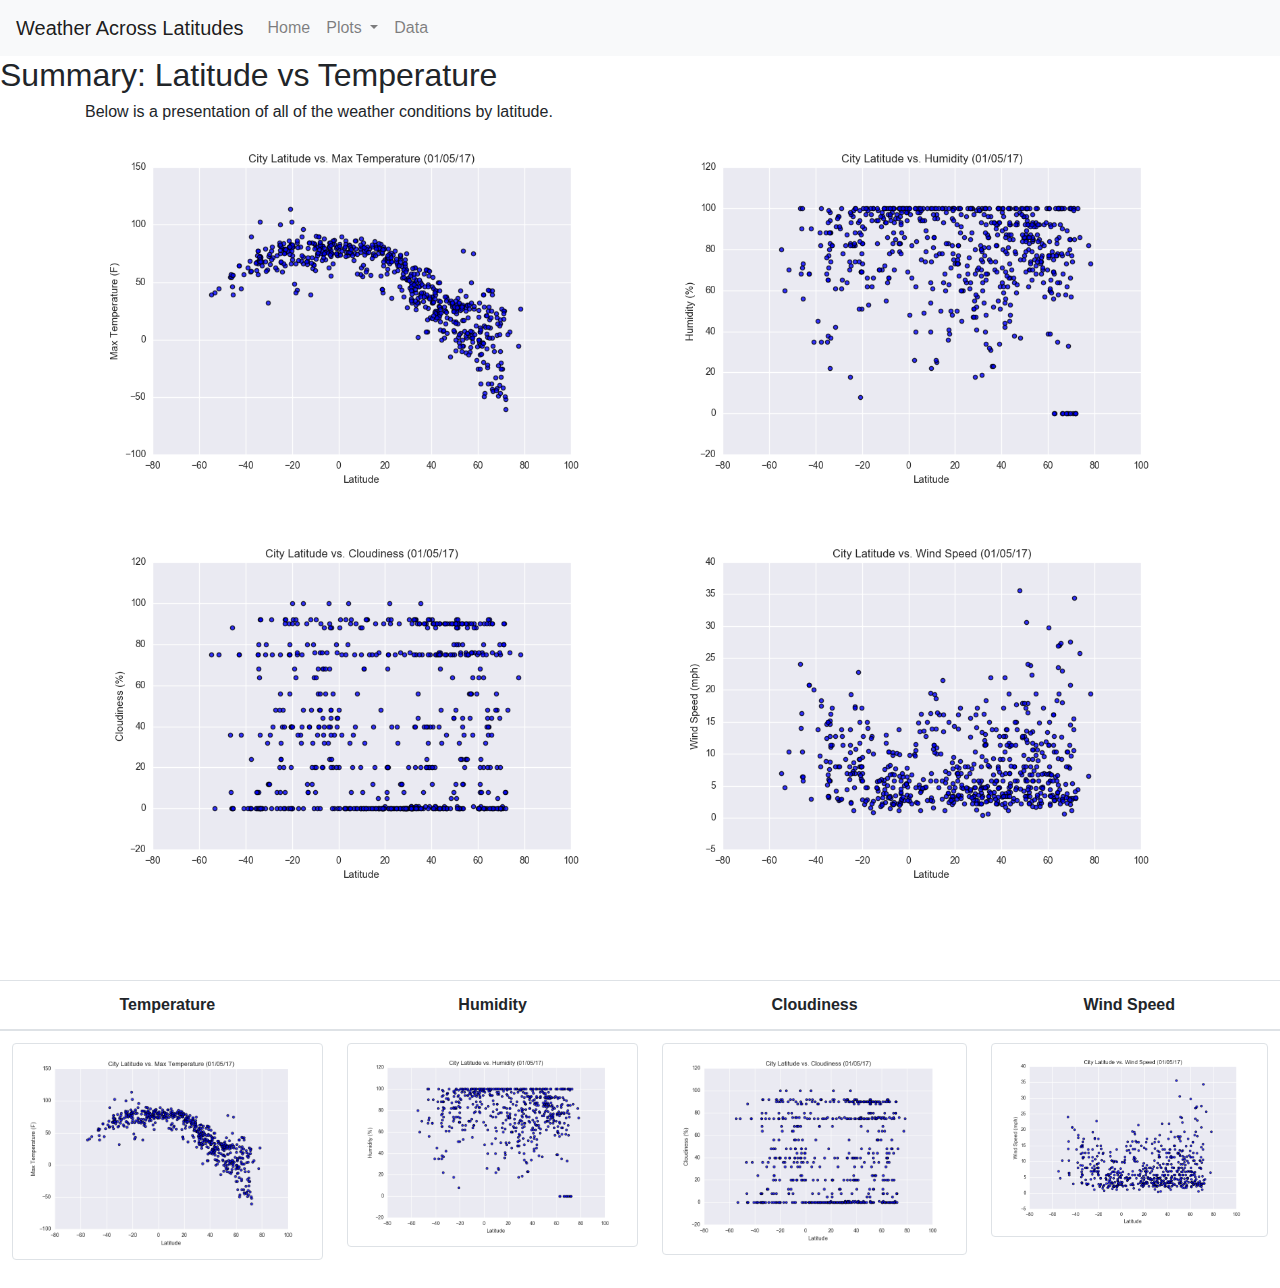
<file: Resources/HTML/comparisons.html>
<!doctype html>
<html lang="en">
  <head>
    <!-- Required meta tags -->
    <meta charset="utf-8">
    <meta name="viewport" content="width=device-width, initial-scale=1, shrink-to-fit=no">

    
    <!-- Bootstrap CSS -->
    <link rel="stylesheet" href="https://stackpath.bootstrapcdn.com/bootstrap/4.3.1/css/bootstrap.min.css" integrity="sha384-ggOyR0iXCbMQv3Xipma34MD+dH/1fQ784/j6cY/iJTQUOhcWr7x9JvoRxT2MZw1T" crossorigin="anonymous">

    <title>Weather by Latitude</title>
  </head>



  <body>
    <nav class="navbar navbar-expand-lg navbar-light bg-light">
        <a class="navbar-brand" href="index.html">Weather Across Latitudes</a>
        <button class="navbar-toggler" type="button" data-toggle="collapse" data-target="#navbarNav" aria-controls="navbarNav" aria-expanded="false" aria-label="Toggle navigation">
          <span class="navbar-toggler-icon"></span>
        </button>
        <div class="collapse navbar-collapse" id="navbarNav">
          <ul class="navbar-nav">
            <li class="nav-item">
              <a class="nav-link" href="index.html">Home </a>
            </li>
            <li class="nav-item dropdown">
                <a class="nav-link dropdown-toggle" href="index.html" id="navbarDropdownMenuLink" data-toggle="dropdown" aria-haspopup="true" aria-expanded="false">
                  Plots
                </a>
                <div class="dropdown-menu" aria-labelledby="navbarDropdownMenuLink">
                  <a class="dropdown-item" href="temp.html">Temperature</a>
                  <a class="dropdown-item" href="cloudiness.html">Cloudiness</a>
                  <a class="dropdown-item" href="humidity.html">Humidity</a>
                  <a class="dropdown-item" href="wind.html">Wind Speed</a>
                  <div class="dropdown-divider"></div>
                  <a class="dropdown-item" href="comparisons.html">Comparisons</a>                
                </div>
            </li>
            
            <li class="nav-item">
              <a class="nav-link" href="data.html">Data </a>
            </li>
          </ul>
        </div>
    </nav>

    <h2>Summary: Latitude vs Temperature</h2>

    <!-- Setting up the Container structure of the page -->
    <div class="container">
        <div class="row">
            <div class="col-md-12">
                <h6>
                    Below is a presentation of all of the weather conditions by latitude.
                </h6>
            </div>
        </div>
        <div class="row">
            <div class="col-md-6">
                <div class="box">
                    <figure class="figure">
                        <img src="..\assets\images\Fig1.png" class="figure-img img-fluid">
                    </figure>
                </div>
            </div>
            <div class="col-md-6">
                <div class="box">
                    <figure class="figure">
                        <img src="..\assets\images\Fig2.png" class="figure-img img-fluid">
                    </figure>
                </div>
            </div>
        </div>
        <div class="row">
            <div class="col-md-6">
                <div class="box">
                    <figure class="figure">
                        <img src="..\assets\images\Fig3.png" class="figure-img img-fluid">
                    </figure>
                </div>
            </div>
            <div class="col-md-6">
                <div class="box">
                    <figure class="figure">
                        <img src="..\assets\images\Fig4.png" class="figure-img img-fluid">
                    </figure>
                </div>
            </div>
        </div>
    </div>

    <!-- setting up mini pictures down at the bottom -->

    <div style="padding-top: 60px;">
        <table class="table">
            <thead>
                <tr style="text-align: center">
                    <th>Temperature</th>
                    <th>Humidity</th>
                    <th>Cloudiness</th>
                    <th>Wind Speed</th>
                </tr>                
            </thead>
            <tbody>
                <tr>
                    <td>
                      <a href="temp.html">
                        <img class="img-thumbnail" src="../assets/images/Fig1.png" alt="Temperature vs Latitude">
                      </a>
                    </td>
                    <td>
                      <a href="humidity.html">
                        <img class="img-thumbnail" src="../assets/images/Fig2.png" alt="Humidity vs Latitude">
                      </a>
                    </td>
                    <td>
                      <a href="cloudiness.html">
                        <img class="img-thumbnail" src="../assets/images/Fig3.png" alt="Cloudiness vs Latitude">
                      </a>
                    </td>
                    <td>
                      <a href="wind.html">
                        <img class="img-thumbnail" src="../assets/images/Fig4.png" alt="Wind Speed vs Latitude">
                      </a>
                    </td>
                </tr>
            </tbody>
        </table>
    </div>

    <!-- Optional JavaScript -->
    <!-- jQuery first, then Popper.js, then Bootstrap JS -->
    <script src="https://code.jquery.com/jquery-3.3.1.slim.min.js" integrity="sha384-q8i/X+965DzO0rT7abK41JStQIAqVgRVzpbzo5smXKp4YfRvH+8abtTE1Pi6jizo" crossorigin="anonymous"></script>
    <script src="https://cdnjs.cloudflare.com/ajax/libs/popper.js/1.14.7/umd/popper.min.js" integrity="sha384-UO2eT0CpHqdSJQ6hJty5KVphtPhzWj9WO1clHTMGa3JDZwrnQq4sF86dIHNDz0W1" crossorigin="anonymous"></script>
    <script src="https://stackpath.bootstrapcdn.com/bootstrap/4.3.1/js/bootstrap.min.js" integrity="sha384-JjSmVgyd0p3pXB1rRibZUAYoIIy6OrQ6VrjIEaFf/nJGzIxFDsf4x0xIM+B07jRM" crossorigin="anonymous"></script>
  </body>
</html>
</file>
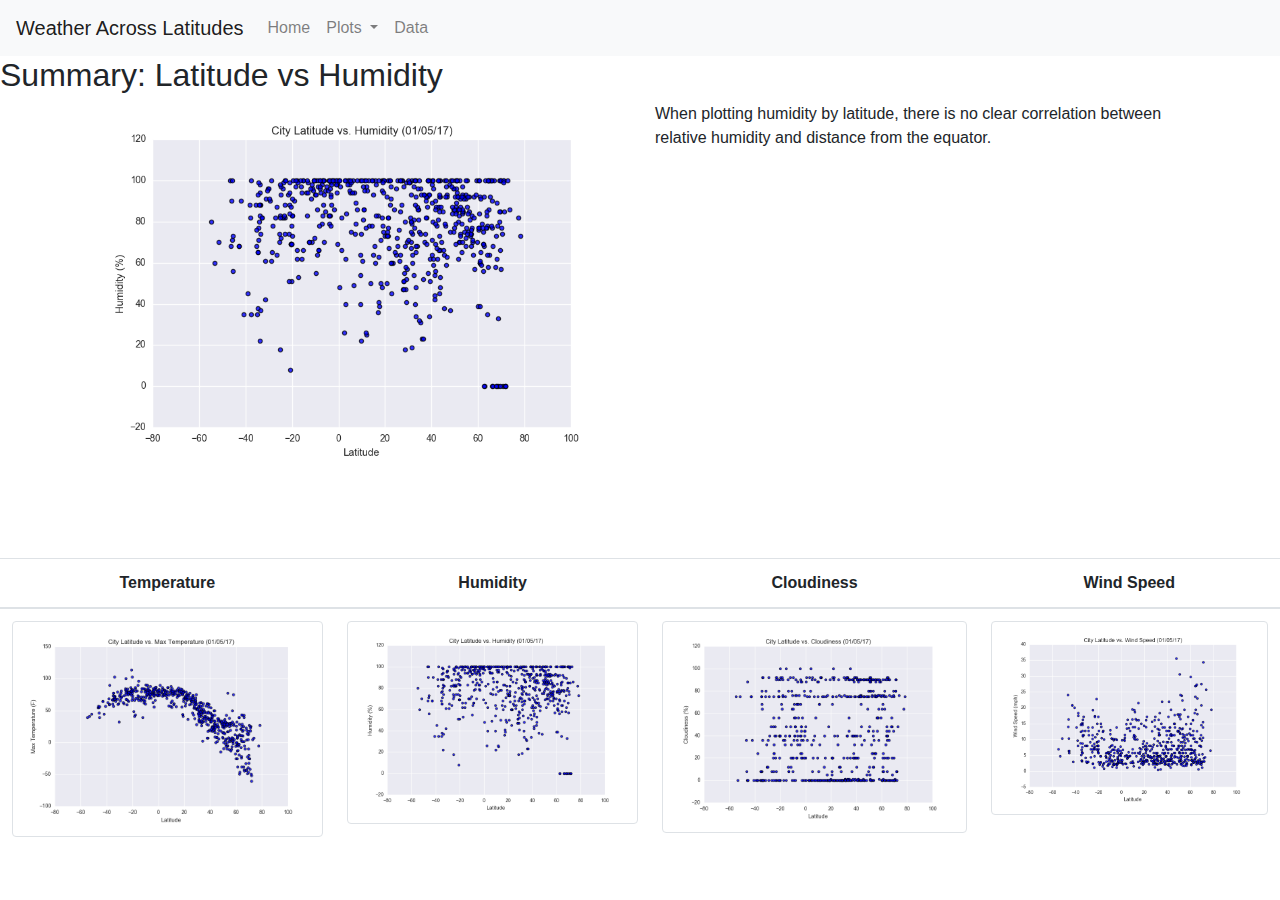
<file: Resources/HTML/humidity.html>
<!doctype html>
<html lang="en">
  <head>
    <!-- Required meta tags -->
    <meta charset="utf-8">
    <meta name="viewport" content="width=device-width, initial-scale=1, shrink-to-fit=no">

    
    <!-- Bootstrap CSS -->
    <link rel="stylesheet" href="https://stackpath.bootstrapcdn.com/bootstrap/4.3.1/css/bootstrap.min.css" integrity="sha384-ggOyR0iXCbMQv3Xipma34MD+dH/1fQ784/j6cY/iJTQUOhcWr7x9JvoRxT2MZw1T" crossorigin="anonymous">

    <title>Weather by Latitude</title>
  </head>



  <body>
    <nav class="navbar navbar-expand-lg navbar-light bg-light">
        <a class="navbar-brand" href="index.html">Weather Across Latitudes</a>
        <button class="navbar-toggler" type="button" data-toggle="collapse" data-target="#navbarNav" aria-controls="navbarNav" aria-expanded="false" aria-label="Toggle navigation">
          <span class="navbar-toggler-icon"></span>
        </button>
        <div class="collapse navbar-collapse" id="navbarNav">
          <ul class="navbar-nav">
            <li class="nav-item">
              <a class="nav-link" href="index.html">Home </a>
            </li>
            <li class="nav-item dropdown">
                <a class="nav-link dropdown-toggle" href="index.html" id="navbarDropdownMenuLink" data-toggle="dropdown" aria-haspopup="true" aria-expanded="false">
                  Plots
                </a>
                <div class="dropdown-menu" aria-labelledby="navbarDropdownMenuLink">
                  <a class="dropdown-item" href="temp.html">Temperature</a>
                  <a class="dropdown-item" href="cloudiness.html">Cloudiness</a>
                  <a class="dropdown-item" href="humidity.html">Humidity</a>
                  <a class="dropdown-item" href="wind.html">Wind Speed</a>
                  <div class="dropdown-divider"></div>
                  <a class="dropdown-item" href="comparisons.html">Comparisons</a>                
                </div>
            </li>
            
            <li class="nav-item">
              <a class="nav-link" href="data.html">Data </a>
            </li>
          </ul>
        </div>
    </nav>

    <h2>Summary: Latitude vs Humidity</h2>

    <!-- Setting up the Container structure of the page -->
    <div class="container">
        <div class="row">
            <div class="col-md-6">
                <div class="box">
                    <figure class="figure">
                        <img src="..\assets\images\Fig2.png" class="figure-img img-fluid">
                    </figure>
                </div>
            </div>
            <div class="col-md-6">
                <div class="box">
                    <p>
                        When plotting humidity by latitude, there is no clear correlation between relative humidity and distance from the equator.
                    </p>
                </div>
            </div>
        </div>
    </div>

    <!-- setting up mini pictures down at the bottom -->

    <div style="padding-top: 60px;">
        <table class="table">
            <thead>
                <tr style="text-align: center">
                    <th>Temperature</th>
                    <th>Humidity</th>
                    <th>Cloudiness</th>
                    <th>Wind Speed</th>
                </tr>                
            </thead>
            <tbody>
                <tr>
                    <td>
                      <a href="temp.html">
                        <img class="img-thumbnail" src="../assets/images/Fig1.png" alt="Temperature vs Latitude">
                      </a>
                    </td>
                    <td>
                      <a href="humidity.html">
                        <img class="img-thumbnail" src="../assets/images/Fig2.png" alt="Humidity vs Latitude">
                      </a>
                    </td>
                    <td>
                      <a href="cloudiness.html">
                        <img class="img-thumbnail" src="../assets/images/Fig3.png" alt="Cloudiness vs Latitude">
                      </a>
                    </td>
                    <td>
                      <a href="wind.html">
                        <img class="img-thumbnail" src="../assets/images/Fig4.png" alt="Wind Speed vs Latitude">
                      </a>
                    </td>
                </tr>
            </tbody>
        </table>
    </div>

    <!-- Optional JavaScript -->
    <!-- jQuery first, then Popper.js, then Bootstrap JS -->
    <script src="https://code.jquery.com/jquery-3.3.1.slim.min.js" integrity="sha384-q8i/X+965DzO0rT7abK41JStQIAqVgRVzpbzo5smXKp4YfRvH+8abtTE1Pi6jizo" crossorigin="anonymous"></script>
    <script src="https://cdnjs.cloudflare.com/ajax/libs/popper.js/1.14.7/umd/popper.min.js" integrity="sha384-UO2eT0CpHqdSJQ6hJty5KVphtPhzWj9WO1clHTMGa3JDZwrnQq4sF86dIHNDz0W1" crossorigin="anonymous"></script>
    <script src="https://stackpath.bootstrapcdn.com/bootstrap/4.3.1/js/bootstrap.min.js" integrity="sha384-JjSmVgyd0p3pXB1rRibZUAYoIIy6OrQ6VrjIEaFf/nJGzIxFDsf4x0xIM+B07jRM" crossorigin="anonymous"></script>
  </body>
</html>
</file>
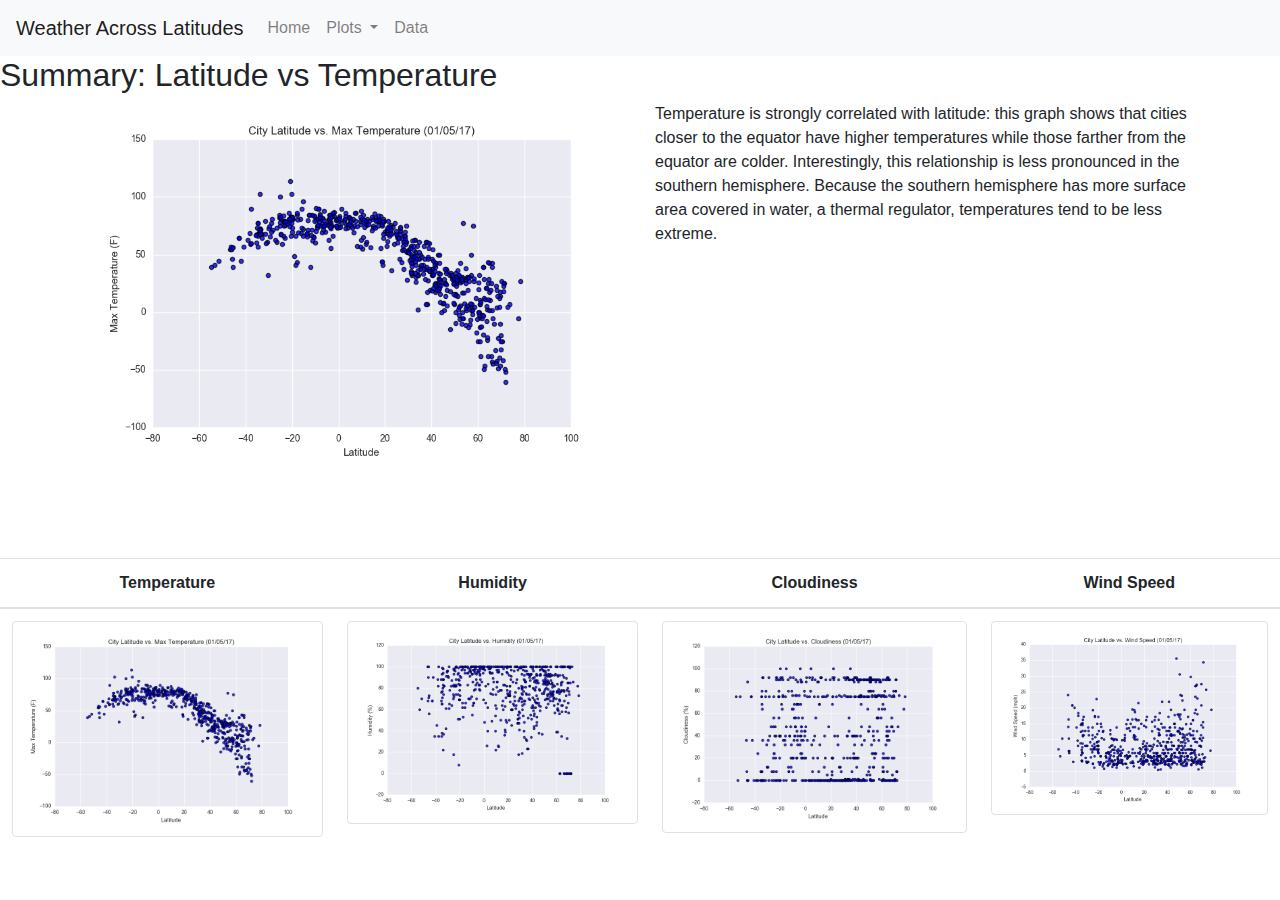
<file: Resources/HTML/temp.html>
<!doctype html>
<html lang="en">
  <head>
    <!-- Required meta tags -->
    <meta charset="utf-8">
    <meta name="viewport" content="width=device-width, initial-scale=1, shrink-to-fit=no">

    
    <!-- Bootstrap CSS -->
    <link rel="stylesheet" href="https://stackpath.bootstrapcdn.com/bootstrap/4.3.1/css/bootstrap.min.css" integrity="sha384-ggOyR0iXCbMQv3Xipma34MD+dH/1fQ784/j6cY/iJTQUOhcWr7x9JvoRxT2MZw1T" crossorigin="anonymous">

    <title>Weather by Latitude</title>
  </head>



  <body>
    <nav class="navbar navbar-expand-lg navbar-light bg-light">
        <a class="navbar-brand" href="index.html">Weather Across Latitudes</a>
        <button class="navbar-toggler" type="button" data-toggle="collapse" data-target="#navbarNav" aria-controls="navbarNav" aria-expanded="false" aria-label="Toggle navigation">
          <span class="navbar-toggler-icon"></span>
        </button>
        <div class="collapse navbar-collapse" id="navbarNav">
          <ul class="navbar-nav">
            <li class="nav-item">
              <a class="nav-link" href="index.html">Home </a>
            </li>
            <li class="nav-item dropdown">
                <a class="nav-link dropdown-toggle" href="index.html" id="navbarDropdownMenuLink" data-toggle="dropdown" aria-haspopup="true" aria-expanded="false">
                  Plots
                </a>
                <div class="dropdown-menu" aria-labelledby="navbarDropdownMenuLink">
                  <a class="dropdown-item" href="temp.html">Temperature</a>
                  <a class="dropdown-item" href="cloudiness.html">Cloudiness</a>
                  <a class="dropdown-item" href="humidity.html">Humidity</a>
                  <a class="dropdown-item" href="wind.html">Wind Speed</a>
                  <div class="dropdown-divider"></div>
                  <a class="dropdown-item" href="comparisons.html">Comparisons</a>                
                </div>
            </li>
            
            <li class="nav-item">
              <a class="nav-link" href="data.html">Data </a>
            </li>
          </ul>
        </div>
    </nav>

    <h2>Summary: Latitude vs Temperature</h2>

    <!-- Setting up the Container structure of the page -->
    <div class="container">
        <div class="row">
            <div class="col-md-6">
                <div class="box">
                    <figure class="figure">
                        <img src="..\assets\images\Fig1.png" class="figure-img img-fluid">
                    </figure>
                </div>
            </div>
            <div class="col-md-6">
                <div class="box">
                    <p>
                        Temperature is strongly correlated with latitude: this graph shows that cities closer to the equator have higher temperatures while those farther from the equator are colder. Interestingly, this relationship is less pronounced in the southern hemisphere. Because the southern hemisphere has more surface area covered in water, a thermal regulator, temperatures tend to be less extreme.
                    </p>
                </div>
            </div>
        </div>
    </div>

    <!-- setting up mini pictures down at the bottom -->

    <div style="padding-top: 60px;">
        <table class="table">
            <thead>
                <tr style="text-align: center">
                    <th>Temperature</th>
                    <th>Humidity</th>
                    <th>Cloudiness</th>
                    <th>Wind Speed</th>
                </tr>                
            </thead>
            <tbody>
                <tr>
                    <td>
                      <a href="temp.html">
                        <img class="img-thumbnail" src="../assets/images/Fig1.png" alt="Temperature vs Latitude">
                      </a>
                    </td>
                    <td>
                      <a href="humidity.html">
                        <img class="img-thumbnail" src="../assets/images/Fig2.png" alt="Humidity vs Latitude">
                      </a>
                    </td>
                    <td>
                      <a href="cloudiness.html">
                        <img class="img-thumbnail" src="../assets/images/Fig3.png" alt="Cloudiness vs Latitude">
                      </a>
                    </td>
                    <td>
                      <a href="wind.html">
                        <img class="img-thumbnail" src="../assets/images/Fig4.png" alt="Wind Speed vs Latitude">
                      </a>
                    </td>
                </tr>
            </tbody>
        </table>
    </div>

    <!-- Optional JavaScript -->
    <!-- jQuery first, then Popper.js, then Bootstrap JS -->
    <script src="https://code.jquery.com/jquery-3.3.1.slim.min.js" integrity="sha384-q8i/X+965DzO0rT7abK41JStQIAqVgRVzpbzo5smXKp4YfRvH+8abtTE1Pi6jizo" crossorigin="anonymous"></script>
    <script src="https://cdnjs.cloudflare.com/ajax/libs/popper.js/1.14.7/umd/popper.min.js" integrity="sha384-UO2eT0CpHqdSJQ6hJty5KVphtPhzWj9WO1clHTMGa3JDZwrnQq4sF86dIHNDz0W1" crossorigin="anonymous"></script>
    <script src="https://stackpath.bootstrapcdn.com/bootstrap/4.3.1/js/bootstrap.min.js" integrity="sha384-JjSmVgyd0p3pXB1rRibZUAYoIIy6OrQ6VrjIEaFf/nJGzIxFDsf4x0xIM+B07jRM" crossorigin="anonymous"></script>
  </body>
</html>
</file>
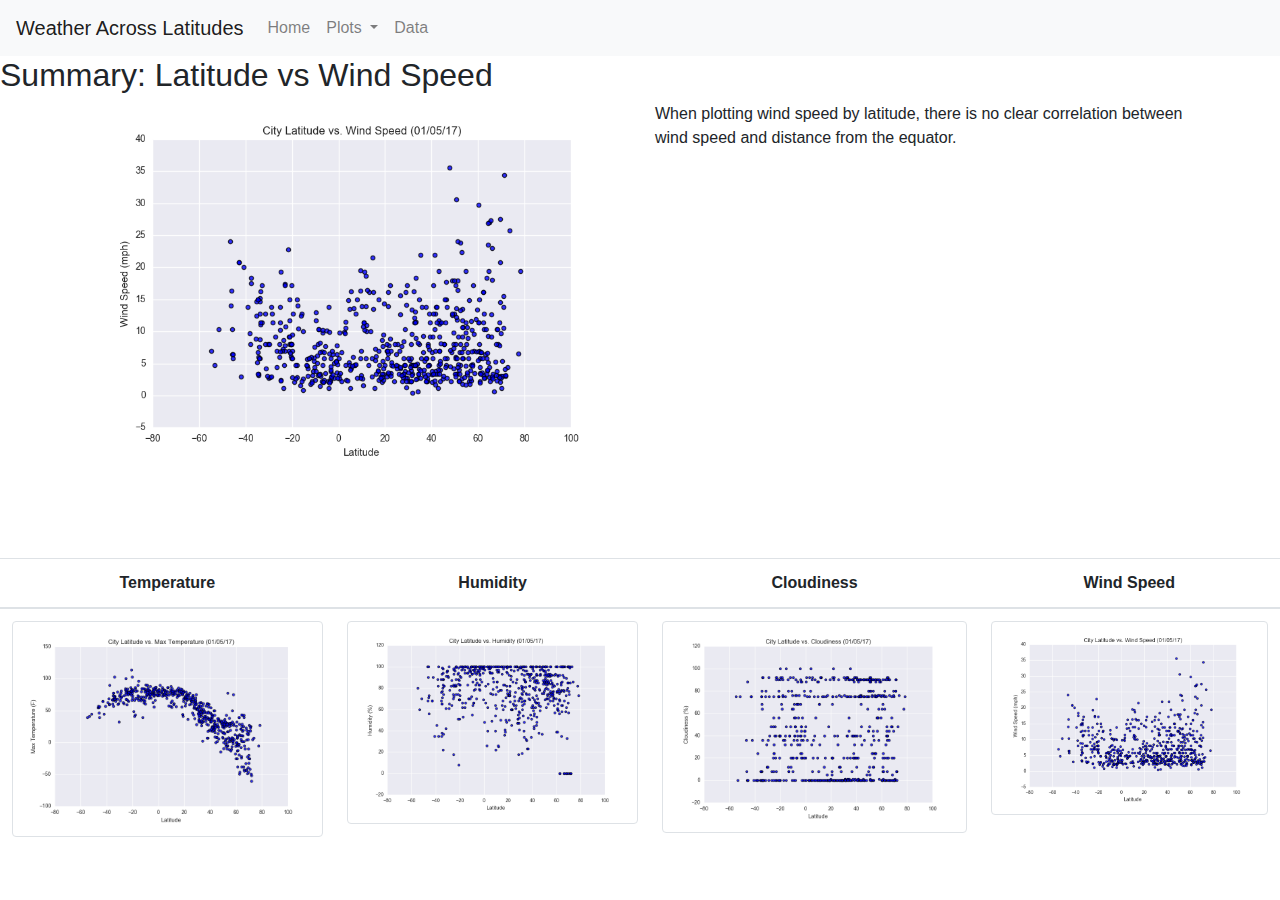
<file: Resources/HTML/wind.html>
<!doctype html>
<html lang="en">
  <head>
    <!-- Required meta tags -->
    <meta charset="utf-8">
    <meta name="viewport" content="width=device-width, initial-scale=1, shrink-to-fit=no">

    
    <!-- Bootstrap CSS -->
    <link rel="stylesheet" href="https://stackpath.bootstrapcdn.com/bootstrap/4.3.1/css/bootstrap.min.css" integrity="sha384-ggOyR0iXCbMQv3Xipma34MD+dH/1fQ784/j6cY/iJTQUOhcWr7x9JvoRxT2MZw1T" crossorigin="anonymous">

    <title>Weather by Latitude</title>
  </head>



  <body>
    <nav class="navbar navbar-expand-lg navbar-light bg-light">
        <a class="navbar-brand" href="index.html">Weather Across Latitudes</a>
        <button class="navbar-toggler" type="button" data-toggle="collapse" data-target="#navbarNav" aria-controls="navbarNav" aria-expanded="false" aria-label="Toggle navigation">
          <span class="navbar-toggler-icon"></span>
        </button>
        <div class="collapse navbar-collapse" id="navbarNav">
          <ul class="navbar-nav">
            <li class="nav-item">
              <a class="nav-link" href="index.html">Home </a>
            </li>
            <li class="nav-item dropdown">
                <a class="nav-link dropdown-toggle" href="index.html" id="navbarDropdownMenuLink" data-toggle="dropdown" aria-haspopup="true" aria-expanded="false">
                  Plots
                </a>
                <div class="dropdown-menu" aria-labelledby="navbarDropdownMenuLink">
                  <a class="dropdown-item" href="temp.html">Temperature</a>
                  <a class="dropdown-item" href="cloudiness.html">Cloudiness</a>
                  <a class="dropdown-item" href="humidity.html">Humidity</a>
                  <a class="dropdown-item" href="wind.html">Wind Speed</a>
                  <div class="dropdown-divider"></div>
                  <a class="dropdown-item" href="comparisons.html">Comparisons</a>                
                </div>
            </li>
            
            <li class="nav-item">
              <a class="nav-link" href="data.html">Data </a>
            </li>
          </ul>
        </div>
    </nav>

    <h2>Summary: Latitude vs Wind Speed</h2>

    <!-- Setting up the Container structure of the page -->
    <div class="container">
        <div class="row">
            <div class="col-md-6">
                <div class="box">
                    <figure class="figure">
                        <img src="..\assets\images\Fig4.png" class="figure-img img-fluid">
                    </figure>
                </div>
            </div>
            <div class="col-md-6">
                <div class="box">
                    <p>
                        When plotting wind speed by latitude, there is no clear correlation between wind speed and distance from the equator.
                    </p>
                </div>
            </div>
        </div>
    </div>

    <!-- setting up mini pictures down at the bottom -->

    <div style="padding-top: 60px;">
        <table class="table">
            <thead>
                <tr style="text-align: center">
                    <th>Temperature</th>
                    <th>Humidity</th>
                    <th>Cloudiness</th>
                    <th>Wind Speed</th>
                </tr>                
            </thead>
            <tbody>
                <tr>
                    <td>
                      <a href="temp.html">
                        <img class="img-thumbnail" src="../assets/images/Fig1.png" alt="Temperature vs Latitude">
                      </a>
                    </td>
                    <td>
                      <a href="humidity.html">
                        <img class="img-thumbnail" src="../assets/images/Fig2.png" alt="Humidity vs Latitude">
                      </a>
                    </td>
                    <td>
                      <a href="cloudiness.html">
                        <img class="img-thumbnail" src="../assets/images/Fig3.png" alt="Cloudiness vs Latitude">
                      </a>
                    </td>
                    <td>
                      <a href="wind.html">
                        <img class="img-thumbnail" src="../assets/images/Fig4.png" alt="Wind Speed vs Latitude">
                      </a>
                    </td>
                </tr>
            </tbody>
        </table>
    </div>

    <!-- Optional JavaScript -->
    <!-- jQuery first, then Popper.js, then Bootstrap JS -->
    <script src="https://code.jquery.com/jquery-3.3.1.slim.min.js" integrity="sha384-q8i/X+965DzO0rT7abK41JStQIAqVgRVzpbzo5smXKp4YfRvH+8abtTE1Pi6jizo" crossorigin="anonymous"></script>
    <script src="https://cdnjs.cloudflare.com/ajax/libs/popper.js/1.14.7/umd/popper.min.js" integrity="sha384-UO2eT0CpHqdSJQ6hJty5KVphtPhzWj9WO1clHTMGa3JDZwrnQq4sF86dIHNDz0W1" crossorigin="anonymous"></script>
    <script src="https://stackpath.bootstrapcdn.com/bootstrap/4.3.1/js/bootstrap.min.js" integrity="sha384-JjSmVgyd0p3pXB1rRibZUAYoIIy6OrQ6VrjIEaFf/nJGzIxFDsf4x0xIM+B07jRM" crossorigin="anonymous"></script>
  </body>
</html>
</file>
